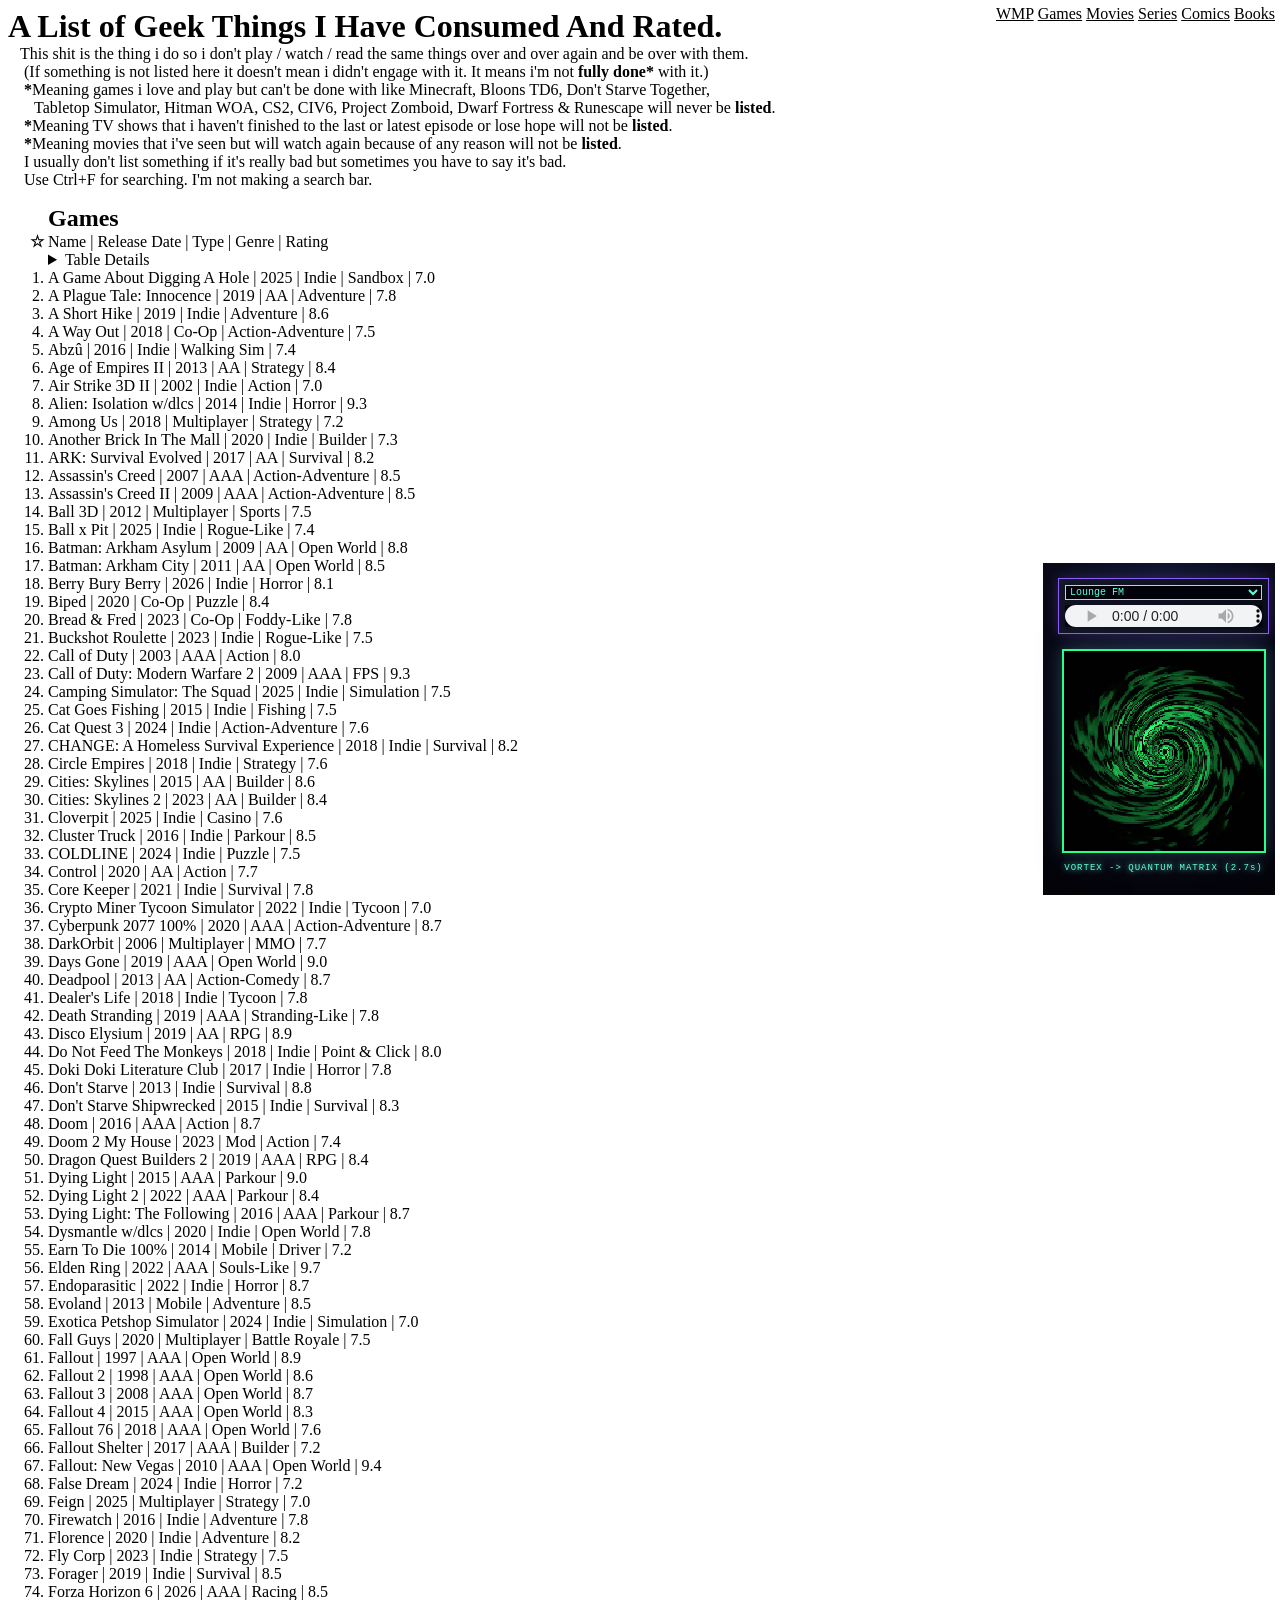
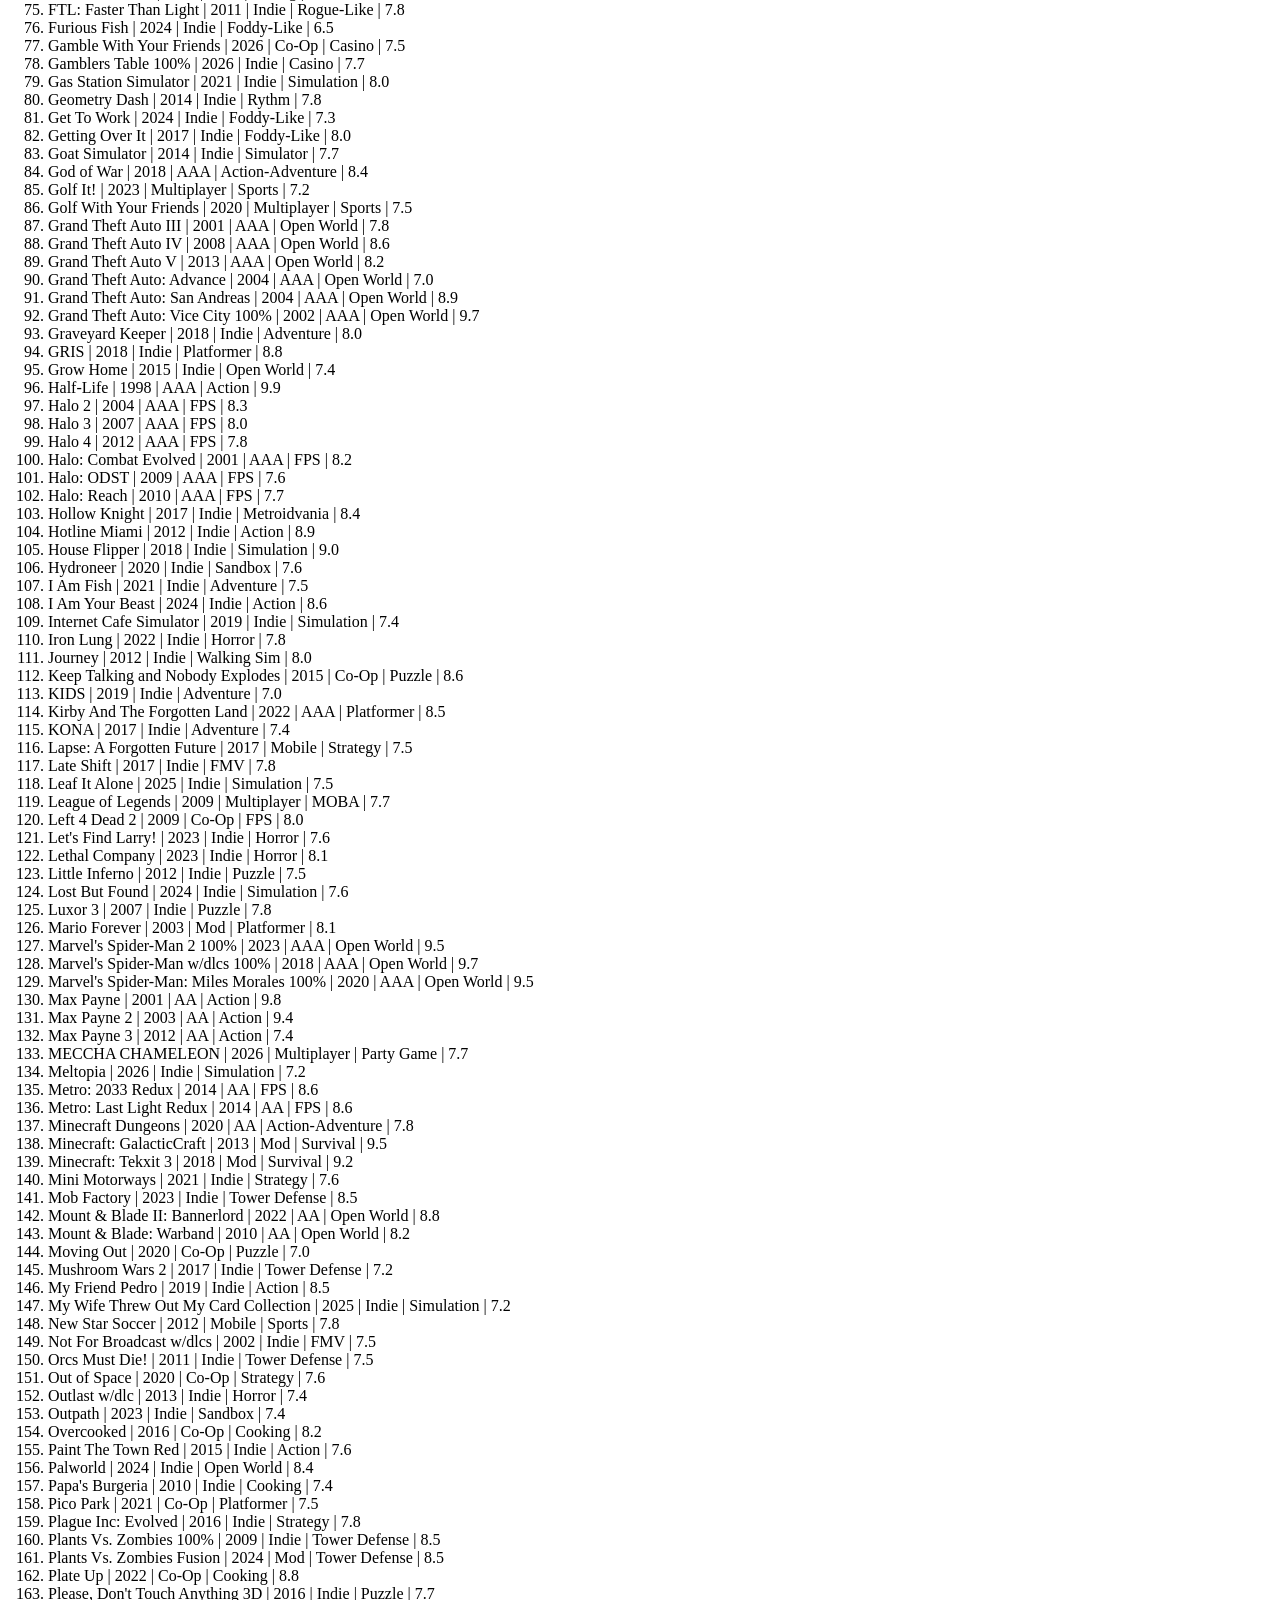
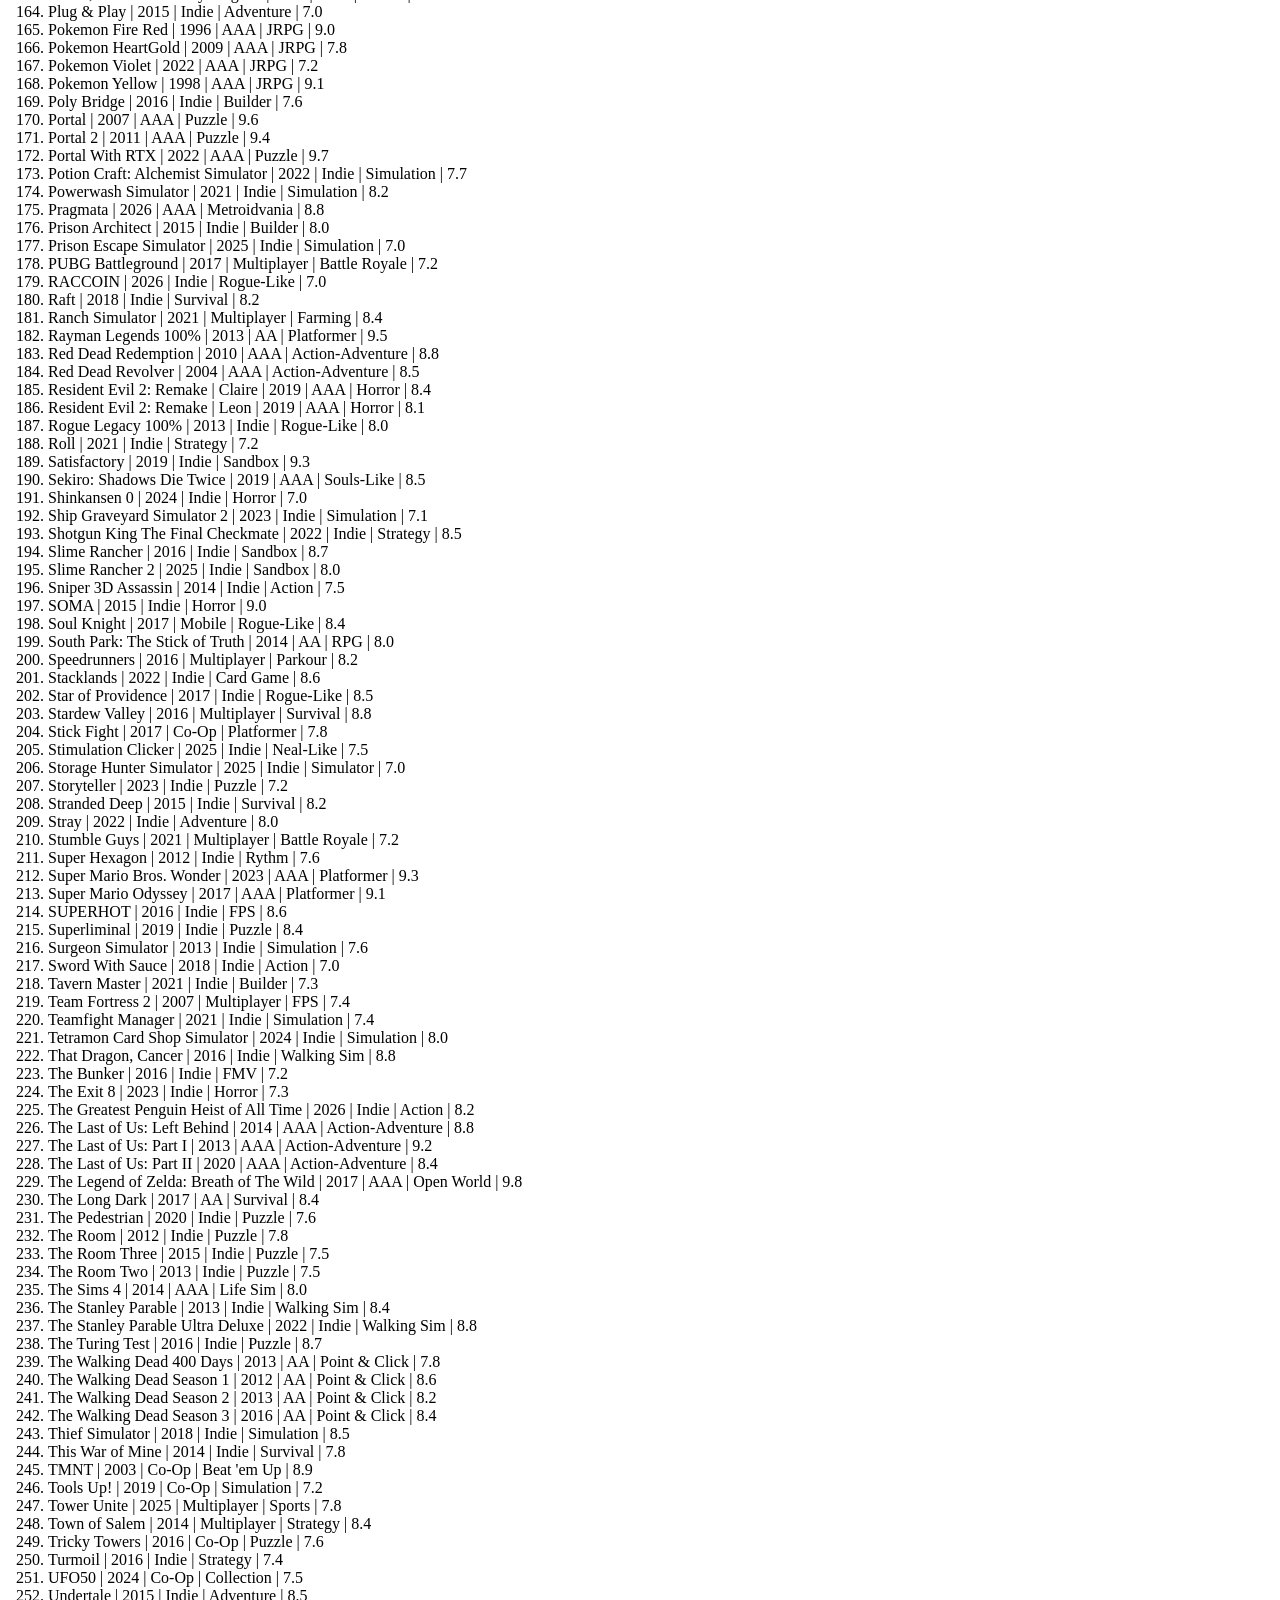
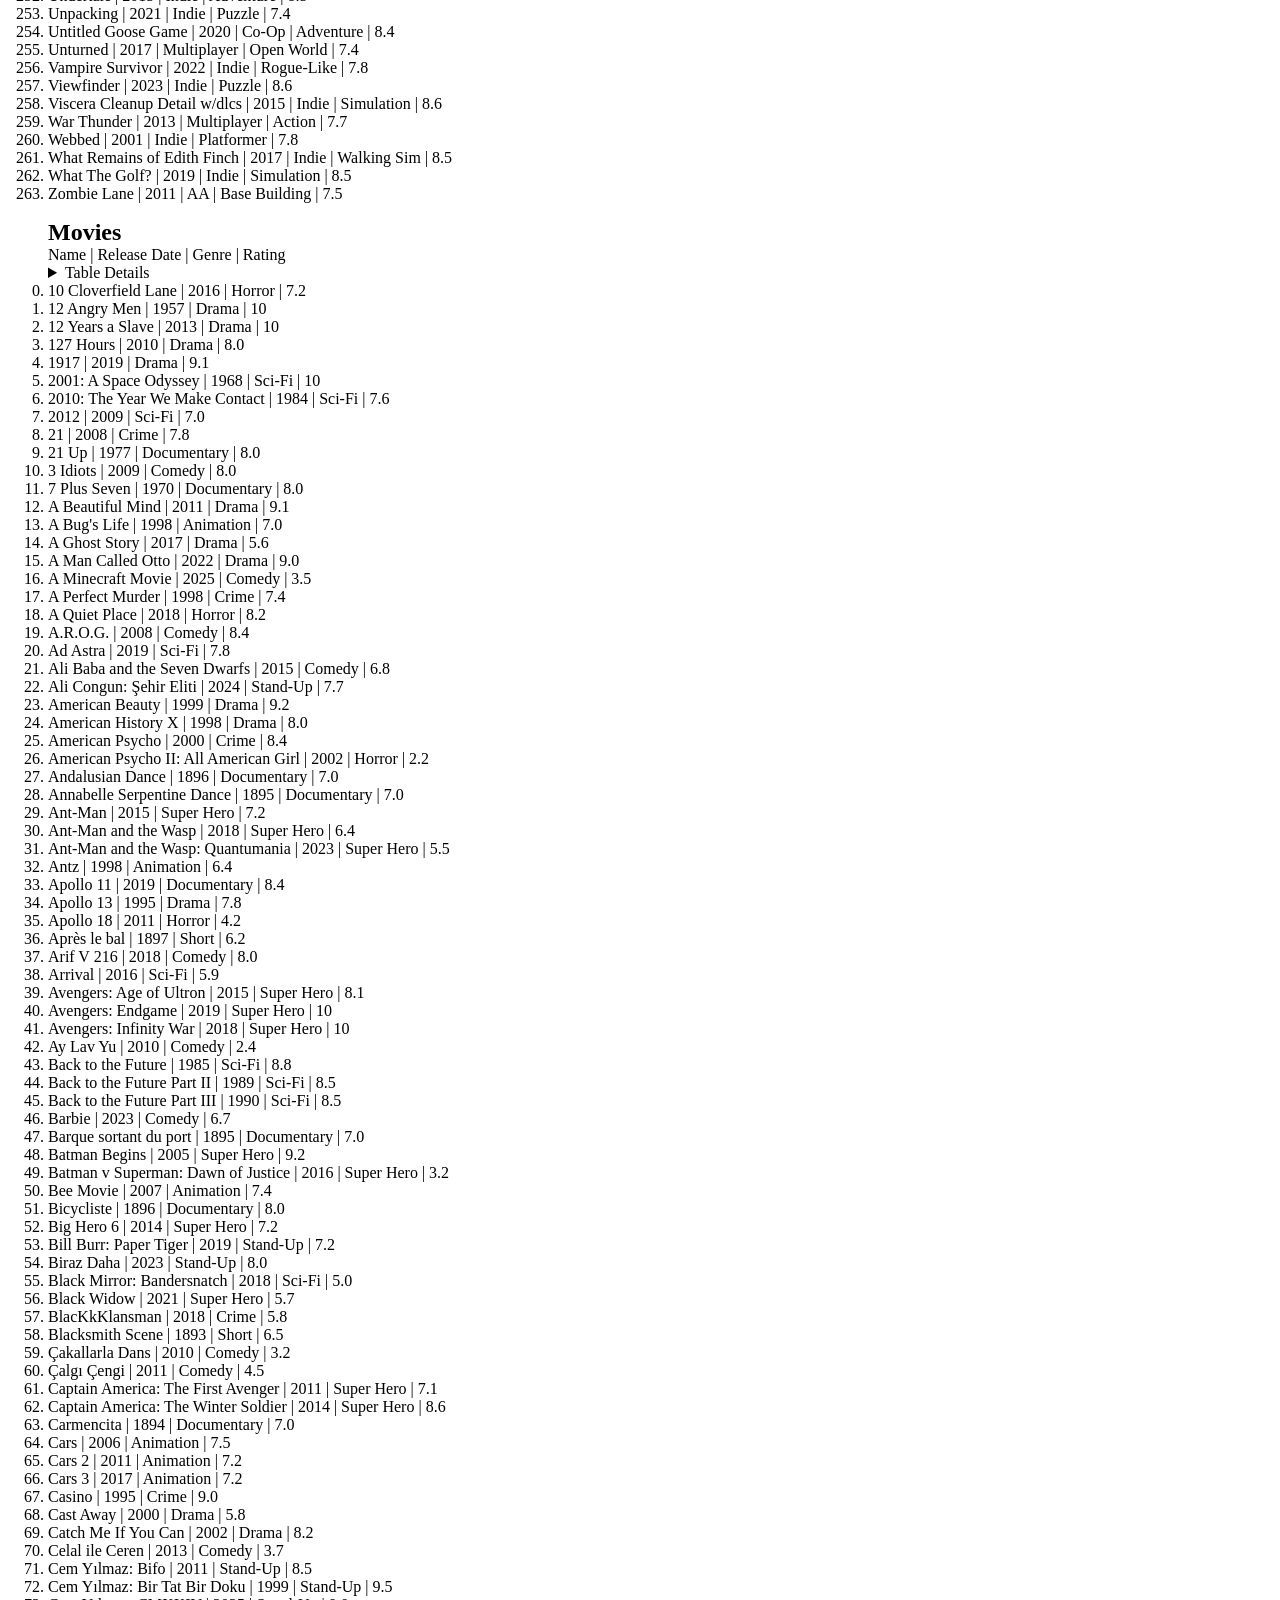
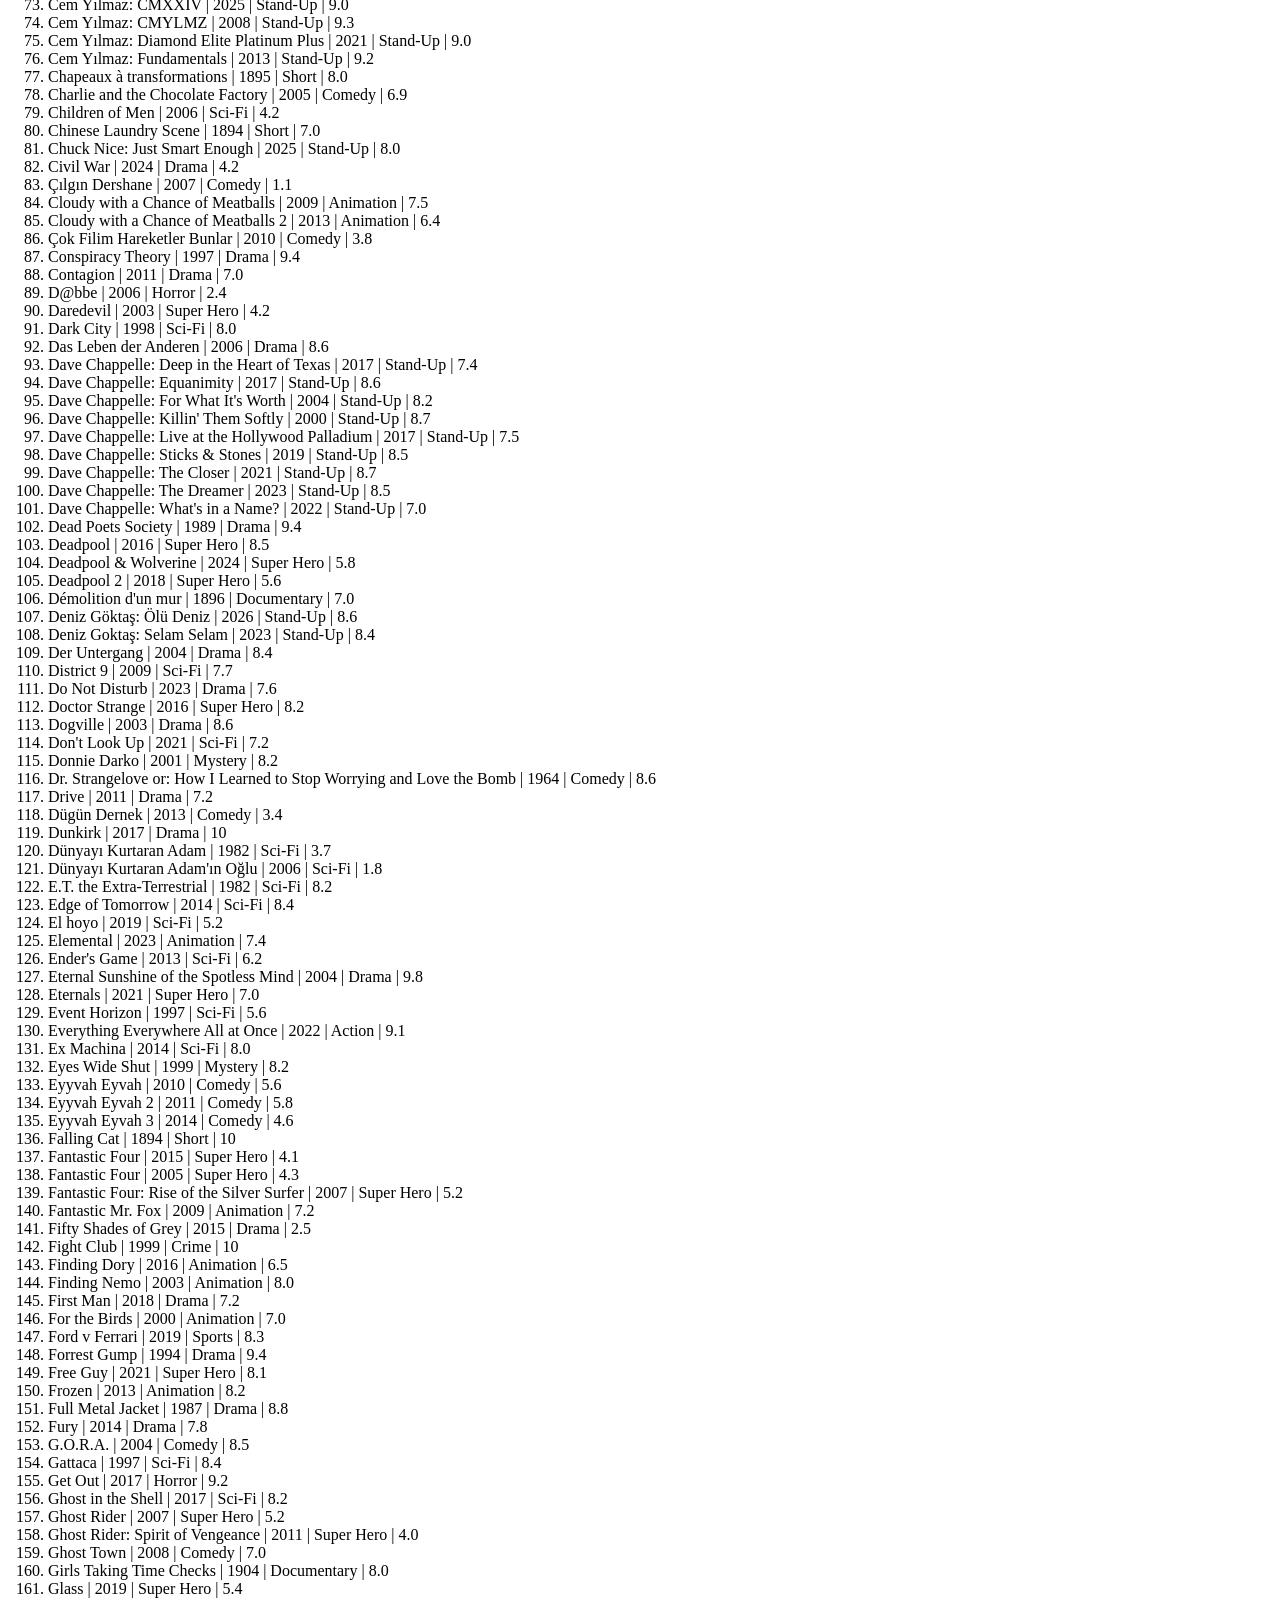
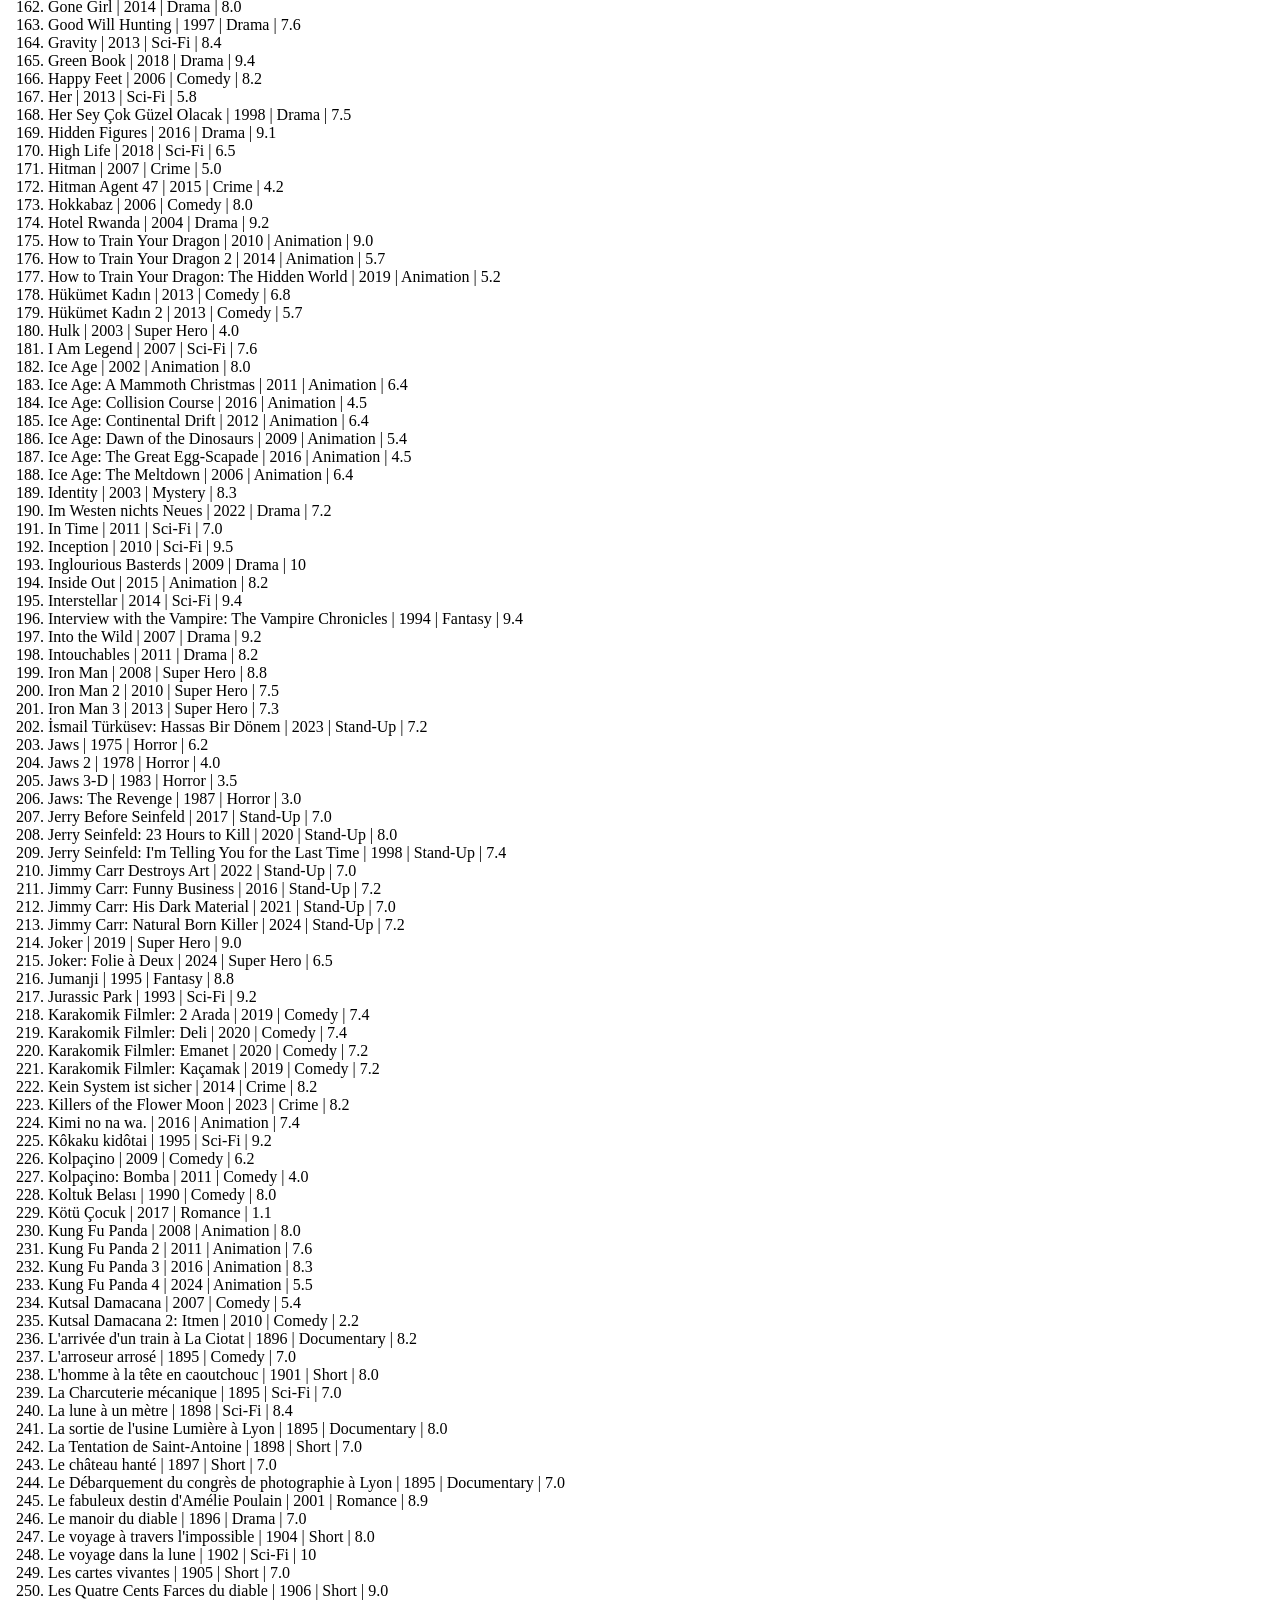
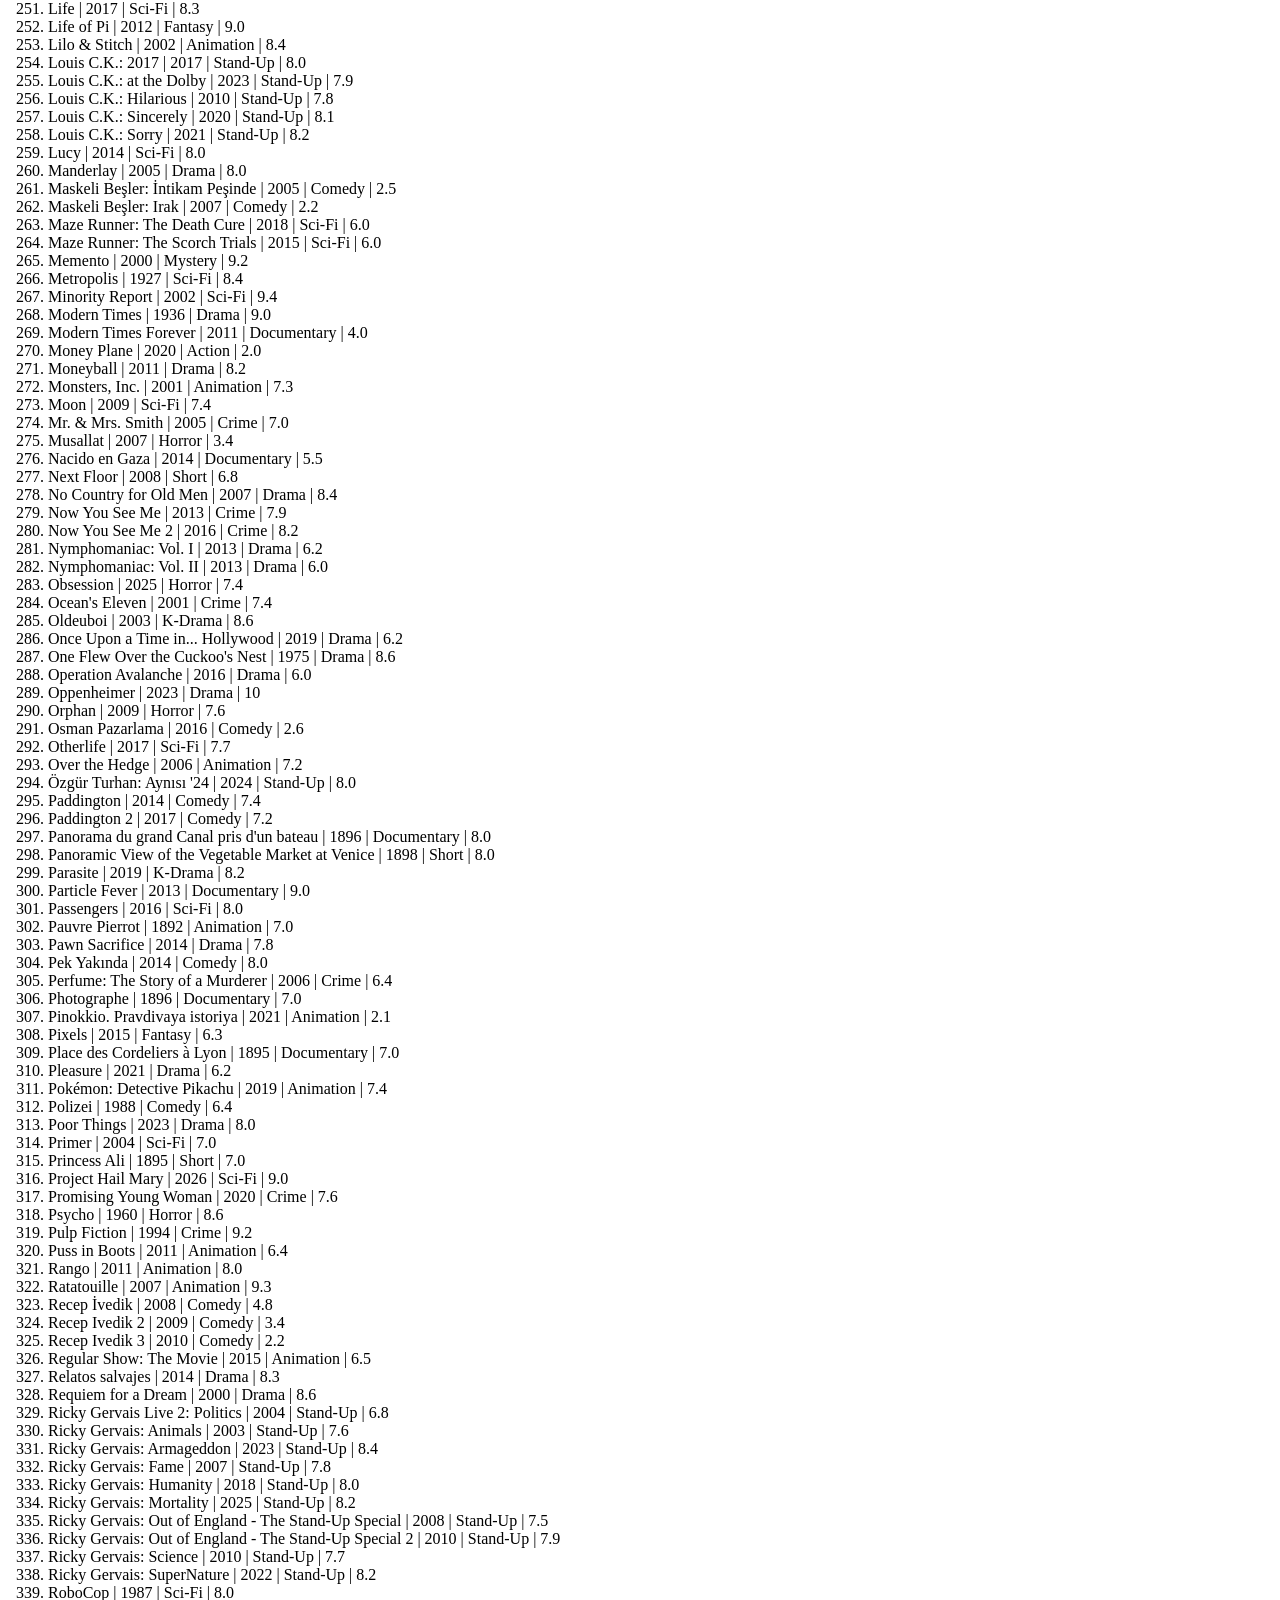
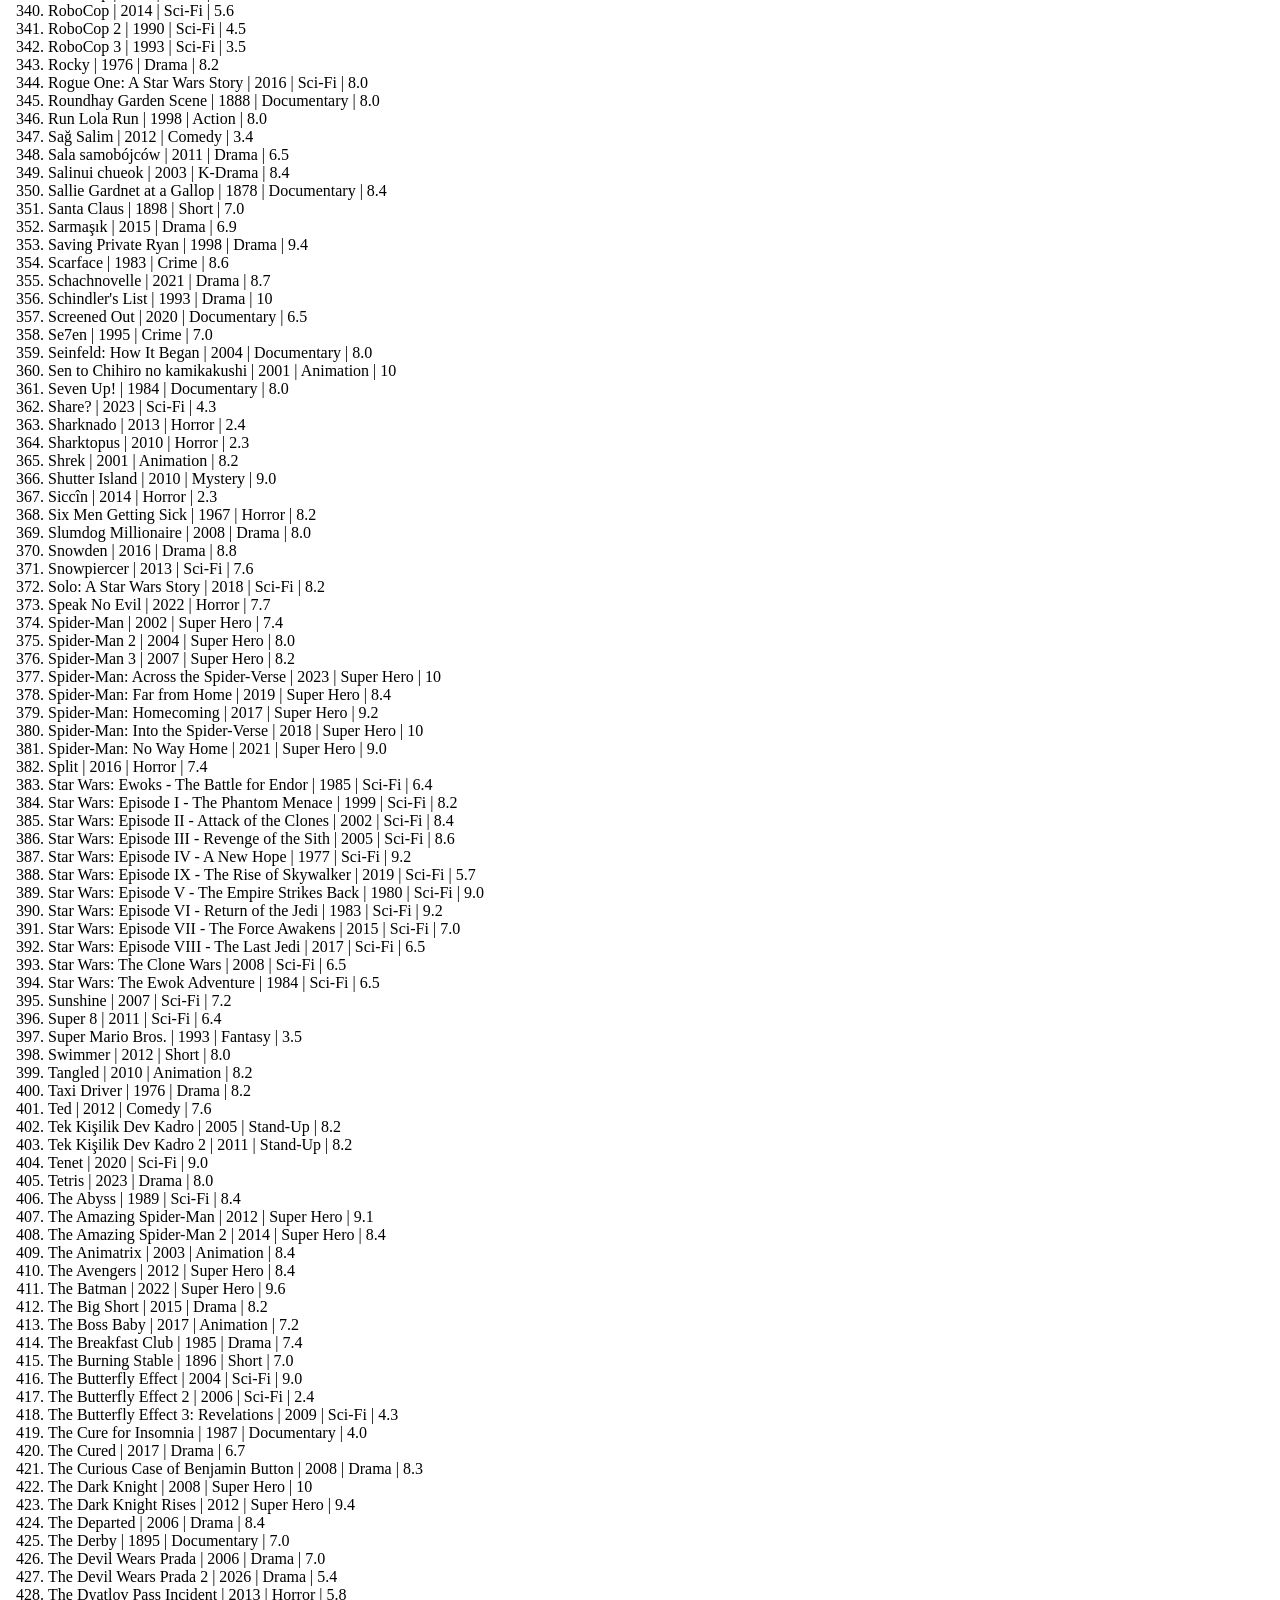
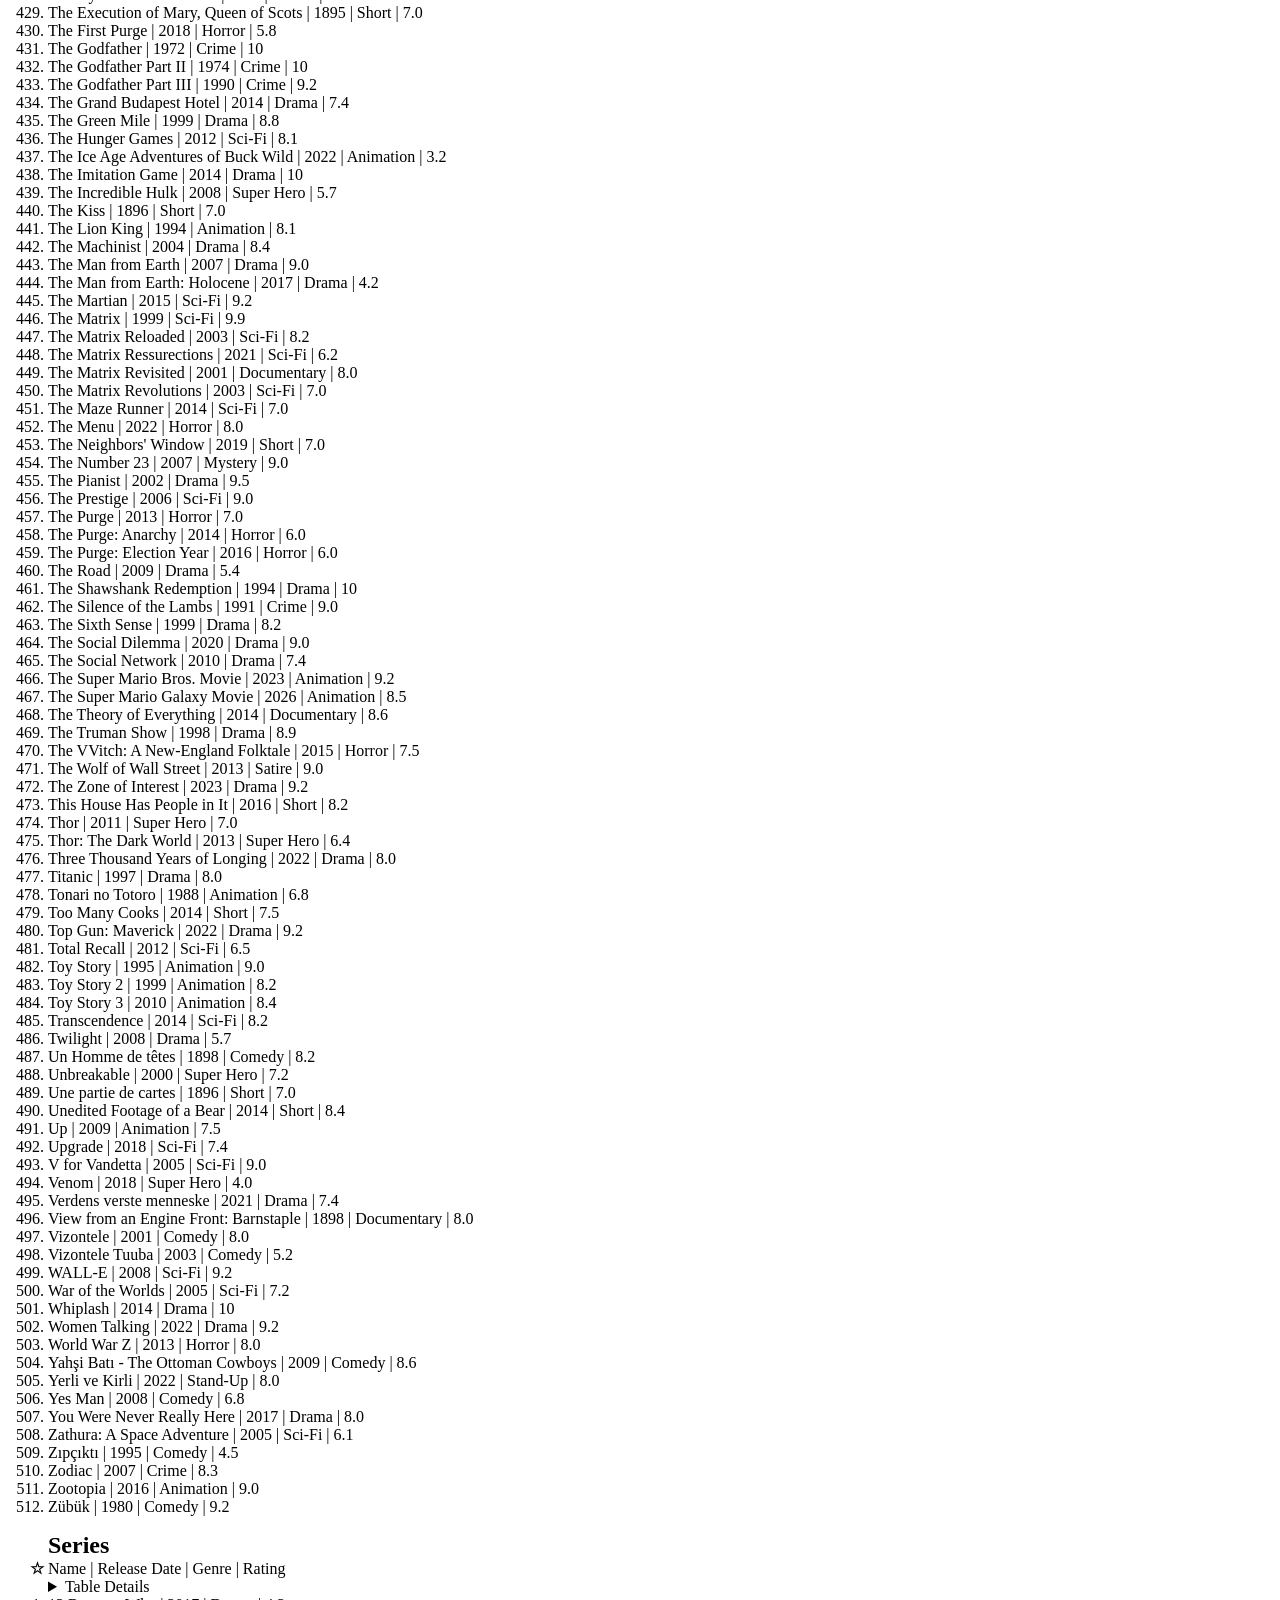
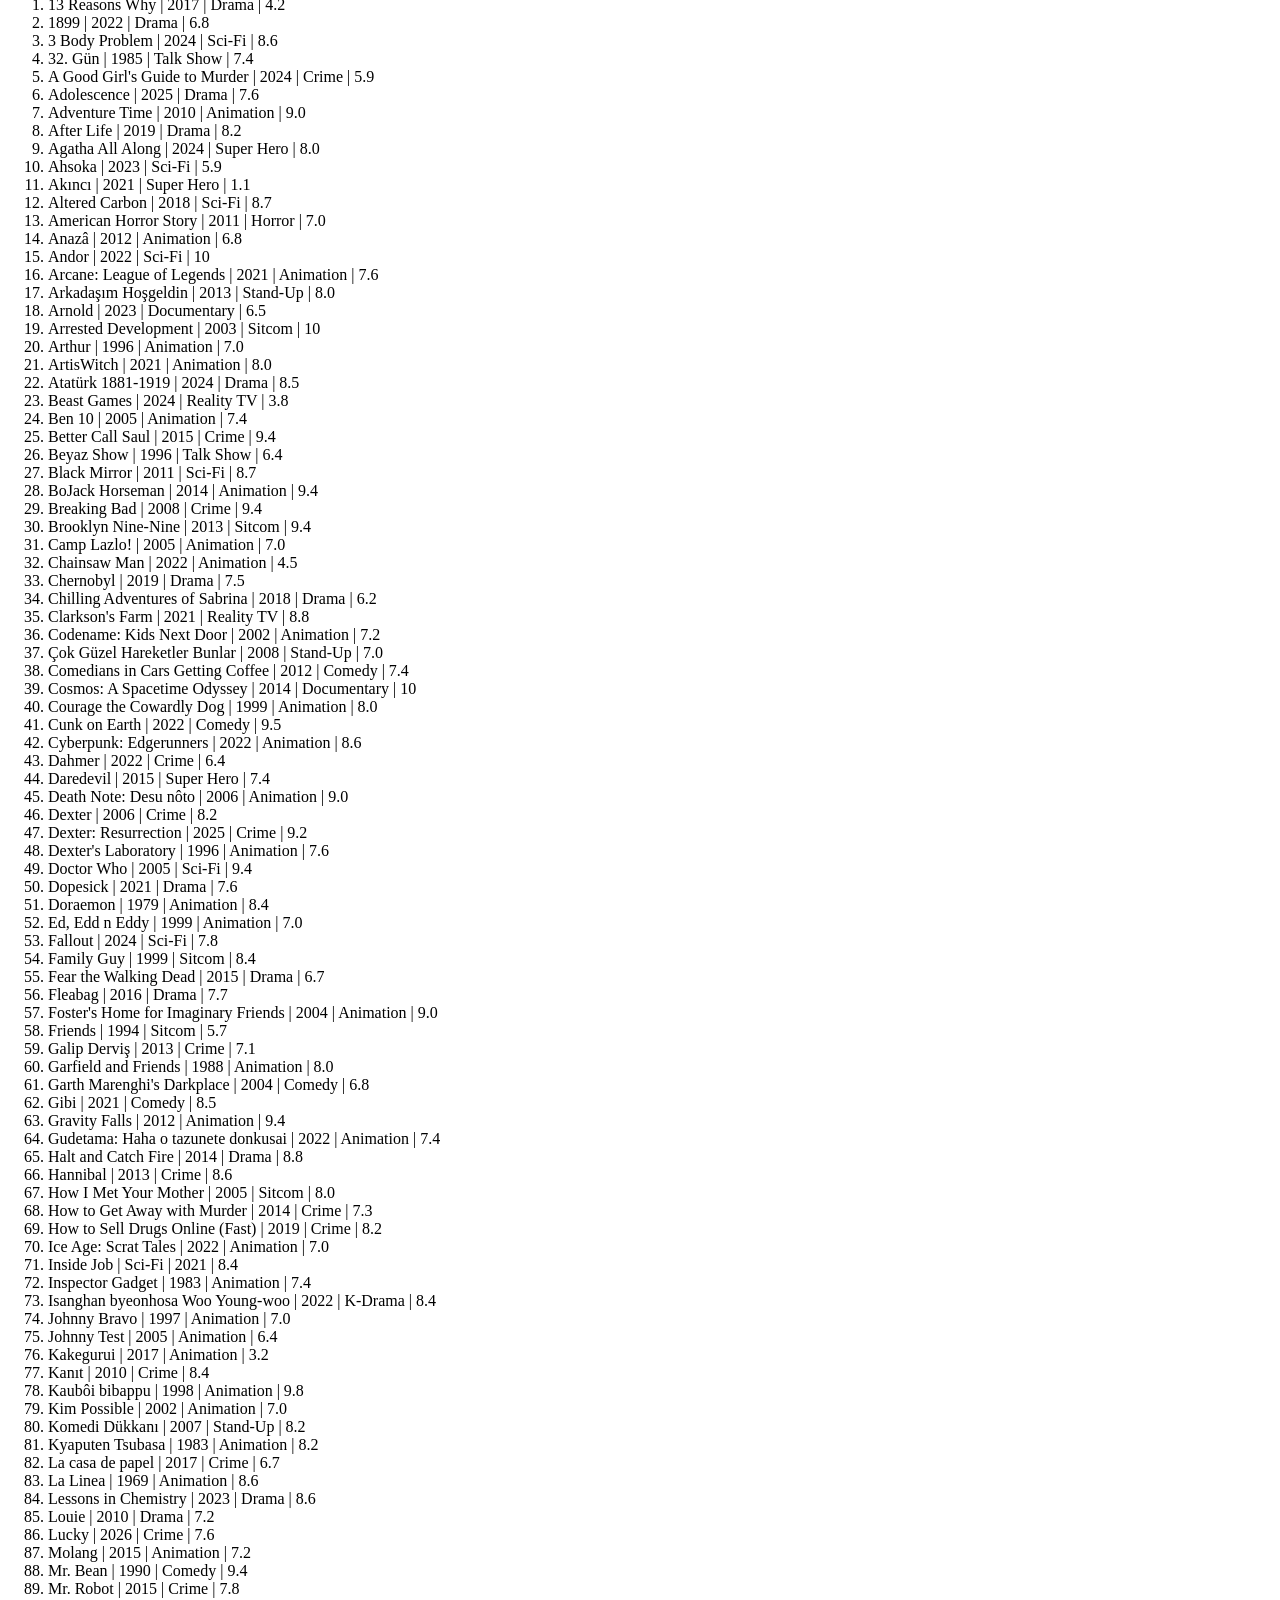
<file: index.html>
<html>
    <head>
        <!-- Meta Tags -->
        <meta charset="utf-8">
        <meta name="viewport" content="width=device-width,initial-scale=1">
        <!-- <meta http-equiv="refresh" content="23"> -->
        <!-- Title -->
        <title>F's List</title>
        <!-- Favicon -->
        <link rel="icon" href="favicon.ico">
        <!-- Load CSS Files -->
        <link rel="stylesheet" type="text/css" href="app.css">
    </head>
    <body>
        <div class="page">
            <!-- Title -->
            <h1 style="margin-bottom: 0px;">A List of Geek Things I Have Consumed And Rated.</h1>
            <p style="margin-top: 0px; margin-bottom: 0px; margin-left: 12px;">This shit is the thing i do so i don't play / watch / read the same things over and over again and be over with them.</p>
            <p style="margin-top: 0px; margin-left: 16px; margin-bottom: 0px;">(If something is not listed here it doesn't mean i didn't engage with it. It means i'm not <b>fully done*</b> with it.)</p>
            <p style="margin-top: 0px; margin-left: 16px; margin-bottom: 0px;"><b>*</b>Meaning games i love and play but can't be done with like Minecraft, Bloons TD6, Don't Starve Together,</p>
            <p style="margin-top: 0px; margin-left: 26px; margin-bottom: 0px;">Tabletop Simulator, Hitman WOA, CS2, CIV6, Project Zomboid, Dwarf Fortress & Runescape will never be <b>listed</b>.</p>
            <p style="margin-top: 0px; margin-left: 16px; margin-bottom: 0px;"><b>*</b>Meaning TV shows that i haven't finished to the last or latest episode or lose hope will not be <b>listed</b>.</p>
            <p style="margin-top: 0px; margin-left: 16px; margin-bottom: 0px;"><b>*</b>Meaning movies that i've seen but will watch again because of any reason will not be <b>listed</b>.</p>
            <p style="margin-top: 0px; margin-left: 16px; margin-bottom: 0px;">I usually don't list something if it's really bad but sometimes you have to say it's bad.</p>
            <p style="margin-top: 0px; margin-left: 16px;">Use Ctrl+F for searching. I'm not making a search bar.</p>
            <!-- Navbar Stuck -->
            <nav style="position: fixed; bottom: 0; right: 0; padding: 5px;">
                <iframe
                    src="wmp-radio/radio.html"
                    width="240"
                    height="340"
                    style="border:0;"
                    scrolling="no">
                </iframe>
            </nav>
            <nav style="position: fixed; top: 0; right: 0; padding: 5px;">
                <a class="menu" href="wmp-radio/index.html">WMP</a>
                <a class="menu" href="#games">Games</a>
                <a class="menu" href="#movies">Movies</a>
                <a class="menu" href="#series">Series</a>
                <a class="menu" href="#comics">Comics</a>
                <a class="menu" href="#books">Books</a>
            </nav>
            <!-- Games List -->
            <ol id="gamelist" start="0">
                <section id="games"></section>
                <h2 class="title">Games</h2>
                <li class="marker">
                    <span>Name |</span>
                    <span>Release Date |</span>
                    <span>Type |</span>
                    <span>Genre |</span>
                    <span>Rating</span>
                </li>
                <details>
                    <summary>Table Details</summary>
                        <table>
                            <tbody>
                                <tr>
                                    <td>Name</td>
                                    <td>The Name Including Remake / Remaster / 100% Etc.</td>
                                </tr>
                                <tr>
                                    <td>Release Date</td>
                                    <td>Release Date Or Early Access Date</td>
                                </tr>
                                <tr>
                                    <td>Type</td>
                                    <td>Indie, AA, AAA, Multiplayer, Co-Op Etc.</td>
                                </tr>
                                <tr>
                                    <td>Genre</td>
                                    <td>Defining Main Features Of The Game</td>
                                </tr>
                                <tr>
                                    <td>Rating</td>
                                    <td>My Rating Based On Rocket Science</td>
                                </tr>
                            </tbody>
                        </table> 
                </details>
            </ol>
            <!-- Movies List -->
            <ol id="movielist" start="0">
                <section id="movies"></section>
                <h2 class="title">Movies</h2>
                <div class="marker">
                    <span>Name |</span>
                    <span>Release Date |</span>
                    <span>Genre |</span>
                    <span>Rating</span>
                </li>
                <details>
                    <summary>Table Details</summary>
                        <table>
                            <tbody>
                                <tr>
                                    <td>Name</td>
                                    <td>The Name Of The Movie</td>
                                </tr>
                                <tr>
                                    <td>Release Date</td>
                                    <td>Release Date Of The Movie</td>
                                </tr>
                                <tr>
                                    <td>Genre</td>
                                    <td>The Intended Genre They Put On Their IMDB Page</td>
                                </tr>
                                <tr>
                                    <td>Rating</td>
                                    <td>My Rating Based On Rocket Science</td>
                                </tr>
                            </tbody>
                        </table> 
                </details>
            </ol>
            <!-- Series List -->
            <ol id="serielist" start="0">
                <section id="series"></section>
                <h2 class="title">Series</h2>
                <li class="marker">
                    <span>Name |</span>
                    <span>Release Date |</span>
                    <span>Genre |</span>
                    <span>Rating</span>
                </li>
                <details>
                    <summary>Table Details</summary>
                        <table>
                            <tbody>
                                <tr>
                                    <td>Name</td>
                                    <td>The Name Of The TV / Internet Series</td>
                                </tr>
                                <tr>
                                    <td>Release Date</td>
                                    <td>Release Date Of The Series</td>
                                </tr>
                                <tr>
                                    <td>Genre</td>
                                    <td>The Intended Genre They Put On Their IMDB Page</td>
                                </tr>
                                <tr>
                                    <td>Rating</td>
                                    <td>My Rating Based On Rocket Science</td>
                                </tr>
                            </tbody>
                        </table> 
                </details>
            </ol>
            <!-- Comics List -->
            <ol id="comiclist" start="0">
                <section id="comics"></section>
                <h2 class="title">Comics</h2>
                <li class="marker">
                    <span>Name |</span>
                    <span>Release Date |</span>
                    <span class="issues">Issues |</span>
                    <span>Type |</span>
                    <span>Genre |</span>
                    <span>Rating</span>
                </li>
                <details>
                    <summary>Table Details</summary>
                        <table>
                            <tbody>
                                <tr>
                                    <td>Name</td>
                                    <td>The Full Name Of The Comic</td>
                                </tr>
                                <tr>
                                    <td>Release Date</td>
                                    <td>Release Date Of The Comic</td>
                                </tr>
                                <tr>
                                    <td>Issues</td>
                                    <td>Issue Number Or TPB Mark</td>
                                </tr>
                                <tr>
                                    <td>Type</td>
                                    <td>Oneshot, Serial, Event Etc.</td>
                                </tr>
                                <tr>
                                    <td>Genre</td>
                                    <td>The Theme Of The Comic</td>
                                </tr>
                                <tr>
                                    <td>Rating</td>
                                    <td>My Rating Based On Rocket Science</td>
                                </tr>
                                <tr>
                                    <td colspan="2"><hr></td>
                                </tr>
                                <tr>
                                    <td><b>Notes</b></td>
                                    <td>1. Comic Also Means Manga</td>
                                </tr>
                                <tr>
                                    <td></td>
                                    <td>2. Naming Convention:</td>
                                </tr>
                                <tr>
                                    <td></td>
                                    <td>{Title Name} / {Series Name} - {Episode Name}</td>
                                </tr>
                            </tbody>
                        </table> 
                </details>
            </ol>
            <!-- Books List -->
            <ol id="booklist" start="0">
                <section id="books"></section>
                <h2 class="title">Books</h2>
                <li class="marker">
                    <span>Name |</span>
                    <span>Release Date |</span>
                    <span>Type |</span>
                    <span>Genre |</span>
                    <span>Rating</span>
                </li>
                <details>
                    <summary>Table Details</summary>
                        <table>
                            <tbody>
                                <tr>
                                    <td>Name</td>
                                    <td>The Full Name Of The Book</td>
                                </tr>
                                <tr>
                                    <td>Release Date</td>
                                    <td>Release Date Of The Book</td>
                                </tr>
                                <tr>
                                    <td>Type</td>
                                    <td>Oneshot, Serial, Short Etc.</td>
                                </tr>
                                <tr>
                                    <td>Genre</td>
                                    <td>The Theme Of The Book</td>
                                </tr>
                                <tr>
                                    <td>Rating</td>
                                    <td>My Rating Based On Rocket Science</td>
                                </tr>
                                <tr>
                                    <td>Note</td>
                                    <td>Only Includes Geek Books (Sci-Fi, Horror, Fantasy Etc.)</td>
                                </tr>
                            </tbody>
                        </table> 
                </details>
            </ol>
            <!-- Footer -->
            <div class="footer">
                <p>&copy; 1983 I Know Things.</p>
            </div>
        </div>
        <!-- Load JS Files -->
        <script src="data/games.js"></script>
        <script src="data/comics.js"></script>
        <script src="data/movies.js"></script>
        <script src="data/series.js"></script>
        <script src="data/books.js"></script>
        <script src="app.js"></script>
    </body>
</html>
<!-- sup -->
</file>
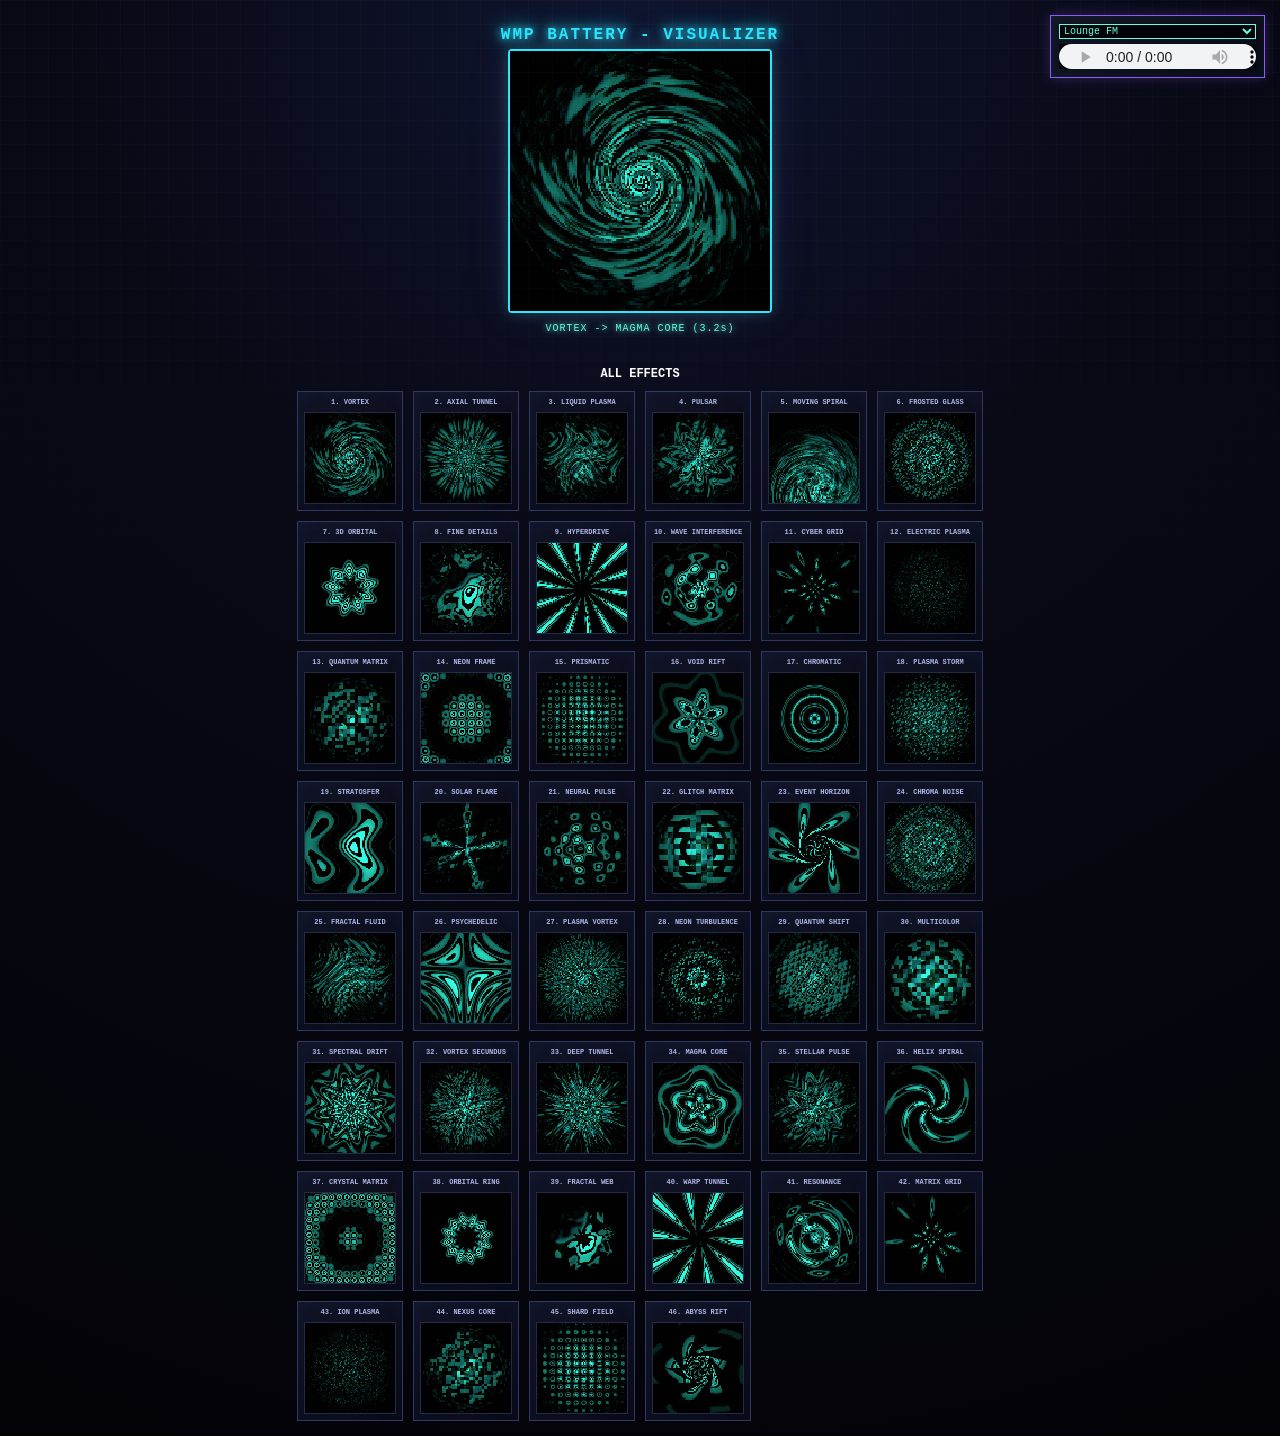
<file: wmp-radio/index.html>
<!DOCTYPE html>
<html lang="en">
    <head>
        <meta charset="UTF-8">
        <meta name="viewport" content="width=device-width, initial-scale=1.0">
        <title>WMP Battery - Visualizer</title>
        <style>
            body {
                background: radial-gradient(circle at 50% 0%, #10152f 0%, #080914 38%, #030308 100%);
                color: #f4f7ff;
                margin: 0;
                padding: 15px;
                display: flex;
                flex-direction: column;
                align-items: center;
                font-family: monospace;
            }
            h1 { 
                margin-bottom: 5px;
                font-size: 16px;
                color: #61ffda;
            }
            .main-container {
                border: 2px solid #61ffda;
                margin-bottom: 25px;
                box-shadow: 0 0 15px rgba(97,255,218,0.25);
            }
            canvas#mainCvs {
                width: 260px;
                height: 260px;
                background: #02030a;
                display: block;
                image-rendering: pixelated;
            }
            .grid-container {
                display: grid;
                grid-template-columns: repeat(6, 1fr);
                gap: 10px;
                max-width: 1200px;
            }
            .card {
                background: linear-gradient(145deg, #111426, #080914);
                border: 1px solid #30385f;
                padding: 6px;
                display: flex;
                flex-direction: column;
                align-items: center;
            }
            .card h2 { 
                font-size: 7px;
                margin: 0 0 6px 0;
                color: #aeb8e8;
                text-align: center;
            }
            .card canvas {
                width: 90px;
                height: 90px;
                background: #02030a;
                border: 1px solid #252a49;
                image-rendering: pixelated;
            }
            .radio-box {
                position: absolute;
                top: 15px;
                right: 15px;
                background: linear-gradient(145deg, #111426, #080914);
                border: 1px solid #61ffda;
                padding: 8px;
                display: flex;
                flex-direction: column;
                gap: 5px;
                box-shadow: 0 0 10px rgba(97,255,218,0.25);
            }
            .radio-box select, .radio-box audio {
                background: #02030a;
                color: #61ffda;
                font-family: monospace;
                font-size: 10px;
                outline: none;
            }
            .radio-box select {
                border: 1px solid #61ffda;
            }
            body::before {
                content: "";
                position: fixed;
                inset: 0;
                pointer-events: none;
                background:
                    linear-gradient(rgba(255,255,255,0.018) 1px, transparent 1px),
                    linear-gradient(90deg, rgba(255,255,255,0.018) 1px, transparent 1px);
                background-size: 24px 24px;
                mask-image: linear-gradient(to bottom, black, transparent 85%);
            }
            h1 {
                text-shadow: 0 0 8px currentColor, 0 0 22px currentColor;
                letter-spacing: 2px;
            }
            .main-container {
                background: linear-gradient(135deg, rgba(97,255,218,.12), rgba(139,92,246,.10), rgba(255,70,180,.08));
                box-shadow: 0 0 15px rgba(97,255,218,.22), 0 0 45px rgba(139,92,246,.10);
                border-radius: 4px;
            }
            .card {
                transition: transform .2s ease, border-color .2s ease, box-shadow .2s ease;
                box-shadow: inset 0 0 18px rgba(80,100,255,.05);
            }
            .card:hover {
                transform: translateY(-2px);
                border-color: #8b5cf6;
                box-shadow: 0 0 14px rgba(139,92,246,.28), inset 0 0 18px rgba(255,70,180,.08);
            }
            .radio-box {
                border-color: #8b5cf6;
                box-shadow: 0 0 12px rgba(139,92,246,.28), inset 0 0 12px rgba(97,255,218,.06);
            }
            .radio-box select:focus,
            .radio-box audio:focus {
                box-shadow: 0 0 8px #61ffda;
            }
            .transition-info {
                margin-top: -15px;
                margin-bottom: 20px;
                min-height: 14px;
                color: #61ffda;
                font-size: 10px;
                letter-spacing: 1px;
                text-align: center;
                text-shadow: 0 0 6px currentColor;
            }
        </style>
    </head>
    <body>
        <div class="radio-box">
            <select id="radioSelect" onchange="changeStation(this)">
                <option value="https://icast.connectmedia.hu/5202/live.mp3">Lounge FM</option>
                <option value="https://stream.radio-calico.com/calico.mp3">Radio Calico</option>
                <option value="https://icecast.radiofrance.fr/fip-midfi.mp3">FIP France</option>
                <option value="https://icecast.radiofrance.fr/fiprock-midfi.mp3">FIP Rock</option>
                <option value="https://icecast.radiofrance.fr/fipjazz-midfi.mp3">FIP Jazz</option>
                <option value="https://icecast.radiofrance.fr/fipworld-midfi.mp3">FIP World</option>
                <option value="https://icecast.radiofrance.fr/fipgroove-midfi.mp3">FIP Groove</option>
                <option value="https://icecast.radiofrance.fr/fipnouveautes-midfi.mp3">FIP Nouveautes</option>
                <option value="https://icecast.radiofrance.fr/francemusique-midfi.mp3">France Musique</option>
                <option value="https://icecast.omroep.nl/radio2-bb-mp3">NPO Radio 2</option>
                <option value="https://icecast.omroep.nl/radio5-bb-mp3">NPO Radio 5</option>
                <option value="https://wdr-wdr4-live.icecast.wdr.de/wdr/wdr4/live/mp3/128/stream.mp3">WDR 4</option>
                <option value="https://media-ice.musicradio.com/ClassicFMMP3">Classic FM UK</option>
                <option value="https://media-ice.musicradio.com/SmoothUKMP3">Smooth Radio UK</option>
                <option value="https://media-ice.musicradio.com/LBCMP3">LBC UK</option>
                <option value="https://stream.srg-ssr.ch/m4a/rsf/def_128.m4a">Option Musique</option>
                <option value="https://icecast.radiofrance.fr/mouv-midfi.mp3">Mouv' France</option>
                <option value="https://stream.nucrooze.com/listen/nucrooze/radio.mp3">NUCROOZE Radio</option>
                <option value="https://streams.fluxfm.de/jazzschwarz/mp3-128/streams.fluxfm.de/">Jazzradio Schwarzenstein</option>
                <option value="https://streams.fluxfm.de/jazzschwarz/mp3-320/streams.fluxfm.de/">Jazzradio Schwarzenstein 320</option>
                <option value="https://jazzradio.ice.infomaniak.ch/frequencejazz-high.mp3">Jazz Radio Nationale</option>
                <option value="https://jazzlounge.ice.infomaniak.ch/jazzlounge-high.mp3">Jazz Radio Lounge</option>
                <option value="https://jazz-wr04.ice.infomaniak.ch/jazz-wr04-128.mp3">Jazz Radio Electro Swing</option>
                <option value="https://jazz-wr08.ice.infomaniak.ch/jazz-wr08-128.mp3">Jazz Radio Groove</option>
                <option value="https://centova5.transmissaodigital.com:20104/live">Bossa Jazz Brasil</option>
                <option value="http://0n-smoothjazz.radionetz.de/0n-smoothjazz.mp3">0N Smooth Jazz</option>
                <option value="https://strm112.1.fm/top40_mobile_mp3">1.FM Absolute Top 40</option>
                <option value="https://strm112.1.fm/90s_mobile_mp3">1.FM Absolute 90s</option>
                <option value="https://strm112.1.fm/hits2000_mobile_mp3">1.FM Top Hits 2000</option>
                <option value="https://strm112.1.fm/allmixedup_mobile_mp3">1.FM All Times Hits</option>
                <option value="https://streams.radiobob.de/bob-alternative/mp3-192/streams.radiobob.de/">Radio BOB Alternative Rock</option>
                <option value="https://streams.radiobob.de/bob-grunge/mp3-192/streams.radiobob.de/">Radio BOB Grunge</option>
                <option value="https://streams.radiobob.de/bob-punk/mp3-192/streams.radiobob.de/">Radio BOB Punk</option>
                <option value="https://streams.radiobob.de/bob-80srock/mp3-192/streams.radiobob.de/">Radio BOB 80s Rock</option>
                <option value="https://streams.radiobob.de/bob-90srock/mp3-192/streams.radiobob.de/">Radio BOB 90s Rock</option>
                <option value="https://stream.liferadio.at/clrock/mp3-192/app/">Life Radio Classic Rock</option>
                <option value="http://51.255.8.139:8738/stream">Metal Live Radio</option>
                <option value="http://strm112.1.fm/club_mobile_mp3">1.FM Club</option>
                <option value="http://strm112.1.fm/trance_mobile_mp3">1.FM Absolute Trance</option>
                <option value="http://strm112.1.fm/deephouse_mobile_mp3">1.FM Deep House</option>
                <option value="http://strm112.1.fm/deeptech_mobile_mp3">1.FM Deep Techno / Deep House</option>
                <option value="http://strm112.1.fm/dance_mobile_mp3">1.FM Dance</option>
                <option value="http://strm112.1.fm/psytrance_mobile_mp3">1.FM PsyTrance</option>
                <option value="http://strm112.1.fm/dubstep_mobile_mp3">1.FM Dubstep</option>
                <option value="http://strm112.1.fm/reggaeton_mobile_mp3">1.FM Reggaeton</option>
                <option value="http://strm112.1.fm/ccountry_mobile_mp3">1.FM Classic Country</option>
                <option value="http://strm112.1.fm/country_mobile_mp3">1.FM Country</option>
                <option value="http://strm112.1.fm/classical_mobile_mp3">1.FM Classical</option>
                <option value="http://stream.klassikradio.de/opera/mp3-192/www.klassikradio.de/">Klassik Radio Opera</option>
                <option value="http://stream.klassikradio.de/piano/mp3-192/www.klassikradio.de/">Klassik Radio Piano</option>
                <option value="http://stream.klassikradio.de/barock/mp3-192/www.klassikradio.de/">Klassik Radio Baroque</option>
                <option value="http://strm112.1.fm/slowjamz_mobile_mp3">1.FM Slow Jamz</option>
                <option value="http://strm112.1.fm/funkyexpress_mobile_mp3">1.FM Funky Express</option>
                <option value="http://strm112.1.fm/oldschool_mobile_mp3">1.FM Adult Urban Hits</option>
                <option value="http://strm112.1.fm/samba_mobile_mp3">1.FM Samba Hits Brazil</option>
                <option value="http://strm112.1.fm/sambarock_mobile_mp3">1.FM Samba Rock</option>
                <option value="http://strm112.1.fm/bossanova_mobile_mp3">1.FM Bossa Nova</option>
                <option value="http://strm112.1.fm/sertanejo_mobile_mp3">1.FM Sertanejo</option>
                <option value="http://strm112.1.fm/80s_90s_mobile_mp3">1.FM 80s & 90s</option>
                <option value="http://strm112.1.fm/magic80_mobile_mp3">1.FM Magic 80s</option>
                <option value="https://stream.liferadio.at/80er/mp3-192/app/">Life Radio 80s</option>
                <option value="http://strm112.1.fm/moviesoundtracks_mobile_mp3">1.FM Movie Soundtracks</option>
                <option value="http://stream.klassikradio.de/movie/mp3-192/www.klassikradio.de/">Klassik Radio Movie</option>
                <option value="https://stream.liferadio.at/chillout/mp3-192/app/">Life Radio Chillout</option>
                <option value="http://strm112.1.fm/costadelmarchillout_mobile_mp3">1.FM Costa Del Mar Chillout</option>
                <option value="http://strm112.1.fm/ibizachill_mobile_mp3">1.FM Ibiza Chill</option>
                <option value="https://streams.radiobob.de/bob-blues/mp3-192/streams.radiobob.de/">Radio BOB Blues</option>
                <option value="http://jazzblues.ice.infomaniak.ch/jazzblues-high.mp3">Jazz Radio Blues</option>
                <option value="http://strm112.1.fm/gospel_mobile_mp3">1.FM Urban Gospel</option>
                <option value="http://strm112.1.fm/x_mobile_mp3">1.FM Alternative Rock</option>
                <option value="http://stream.fr.morow.com:8080/morow_hi.aacp">Morow Progressive Rock</option>
            </select>
            <audio id="radioPlayer" controls crossorigin="anonymous" src="https://icast.connectmedia.hu/5202/live.mp3" style="width: 100%; height: 25px;"></audio>
        </div>
        <h1 id="mainTitle">WMP BATTERY - VISUALIZER</h1>
        <div class="main-container">
            <canvas id="mainCvs" width="160" height="160"></canvas>
        </div>
        <div class="transition-info" id="transitionInfo"></div>
        <h2 style="color: #FFF; font-size: 12px; margin-bottom: 10px;">ALL EFFECTS</h2>
        <div class="grid-container" id="gridBox"></div>
        <script>
            let audioCtx, analyser, audioDataArray;
            let audioInitialized = false;
            function initAudio() {
                if (audioInitialized) return;
                try {
                    const AudioContext = window.AudioContext || window.webkitAudioContext;
                    audioCtx = new AudioContext();
                    analyser = audioCtx.createAnalyser();
                    analyser.fftSize = 256;
                    const player = document.getElementById('radioPlayer');
                    const source = audioCtx.createMediaElementSource(player);
                    source.connect(analyser);
                    analyser.connect(audioCtx.destination);
                    audioDataArray = new Uint8Array(analyser.frequencyBinCount);
                    audioInitialized = true;
                } catch (e) {
                    console.log("Web Audio API CORS:", e);
                }
            }
            document.getElementById('radioPlayer').addEventListener('play', () => {
                if (!audioInitialized) {
                    initAudio();
                } else if (audioCtx && audioCtx.state === 'suspended') {
                    audioCtx.resume();
                }
            });
            function changeStation(select) {
                const player = document.getElementById('radioPlayer');
                player.src = select.value;
                player.play().catch(e => console.log("Player Error:", e));
            }
            const SimplexNoise = function() {
                var F3 = 1.0/3.0, G3 = 1.0/6.0;
                var p = new Uint8Array(256);
                for (var i=0; i<256; i++) p[i] = Math.floor(Math.random()*256);
                var perm = new Uint8Array(512);
                for (var i=0; i<512; i++) perm[i] = p[i & 255];
                function noise(xin, yin, zin) {
                    var s = (xin+yin+zin)*F3;
                    var i = Math.floor(xin+s), j = Math.floor(yin+s), k = Math.floor(zin+s);
                    var t = (i+j+k)*G3;
                    var x0 = xin-(i-t), y0 = yin-(j-t), z0 = zin-(k-t);
                    var i1=0, j1=0, k1=0, i2=0, j2=0, k2=0;
                    if(x0>=y0) {
                        if(y0>=z0) { i1=1; i2=1; j2=1; }
                        else if(x0>=z0) { i1=1; i2=1; k2=1; }
                        else { k1=1; i2=1; k2=1; }
                    } else {
                        if(y0<z0) { k1=1; j2=1; k2=1; }
                        else if(x0<z0) { j1=1; j2=1; k2=1; }
                        else { j1=1; i2=1; j2=1; }
                    }
                    var x1 = x0 - i1 + G3, y1 = y0 - j1 + G3, z1 = z0 - k1 + G3;
                    var x2 = x0 - i2 + 2*G3, y2 = y0 - j2 + 2*G3, z2 = z0 - k2 + 2*G3;
                    var x3 = x0 - 1 + 3*G3, y3 = y0 - 1 + 3*G3, z3 = z0 - 1 + 3*G3;
                    var t0 = 0.6 - x0*x0 - y0*y0 - z0*z0, n0 = t0<0 ? 0 : Math.pow(t0, 4)*(x0+y0+z0);
                    var t1 = 0.6 - x1*x1 - y1*y1 - z1*z1, n1 = t1<0 ? 0 : Math.pow(t1, 4)*(x1+y1+z1);
                    var t2 = 0.6 - x2*x2 - y2*y2 - z2*z2, n2 = t2<0 ? 0 : Math.pow(t2, 4)*(x2+y2+z2);
                    var t3 = 0.6 - x3*x3 - y3*y3 - z3*z3, n3 = t3<0 ? 0 : Math.pow(t3, 4)*(x3+y3+z3);
                    return 32.0*(n0 + n1 + n2 + n3);
                }
                return {
                    fbm: function(x, y, z, octaves = 3) {
                        let value = 0.0, amplitude = 0.5;
                        for (let i = 0; i < octaves; i++) {
                            value += amplitude * noise(x, y, z);
                            x *= 2.0; y *= 2.0; z *= 2.0;
                            amplitude *= 0.5;
                        }
                        return value;
                    }
                };
            };
            const simplex = SimplexNoise();
            const mainCanvas = document.getElementById('mainCvs');
            const mainCtx = mainCanvas.getContext('2d');
            const gridBox = document.getElementById('gridBox');
            const modeNames = [
                "1. VORTEX", "2. AXIAL TUNNEL", "3. LIQUID PLASMA", "4. PULSAR", 
                "5. MOVING SPIRAL", "6. FROSTED GLASS", "7. 3D ORBITAL", "8. FINE DETAILS", 
                "9. HYPERDRIVE", "10. WAVE INTERFERENCE", "11. CYBER GRID", "12. ELECTRIC PLASMA", 
                "13. QUANTUM MATRIX", "14. NEON FRAME", "15. PRISMATIC", "16. VOID RIFT", 
                "17. CHROMATIC", "18. PLASMA STORM", "19. STRATOSFER", "20. SOLAR FLARE", 
                "21. NEURAL PULSE", "22. GLITCH MATRIX", "23. EVENT HORIZON", "24. CHROMA NOISE", 
                "25. FRACTAL FLUID", "26. PSYCHEDELIC", "27. PLASMA VORTEX", "28. NEON TURBULENCE", 
                "29. QUANTUM SHIFT", "30. MULTICOLOR", "31. SPECTRAL DRIFT", "32. VORTEX SECUNDUS", 
                "33. DEEP TUNNEL", "34. MAGMA CORE", "35. STELLAR PULSE", "36. HELIX SPIRAL", 
                "37. CRYSTAL MATRIX", "38. ORBITAL RING", "39. FRACTAL WEB", "40. WARP TUNNEL", 
                "41. RESONANCE", "42. MATRIX GRID", "43. ION PLASMA", "44. NEXUS CORE", 
                "45. SHARD FIELD", "46. ABYSS RIFT"
            ];
            const TOTAL_MODES = modeNames.length;
            const mainImgData = mainCtx.createImageData(160, 160);
            const mainBuffer = new Float32Array(160 * 160 * 3);
            const testCtxs = [];
            const testImgDatas = [];
            const testBuffers = [];
            modeNames.forEach((name, idx) => {
                const card = document.createElement('div');
                card.className = 'card';
                card.innerHTML = `<h2>${name}</h2><canvas id="cvsTest_${idx}" width="80" height="80"></canvas>`;
                gridBox.appendChild(card);
                const ctx = document.getElementById(`cvsTest_${idx}`).getContext('2d');
                testCtxs.push(ctx);
                testImgDatas.push(ctx.createImageData(80, 80));
                testBuffers.push(new Float32Array(80 * 80 * 3));
            });
            let globalTime = 0;
            let rotationAngle = 0;
            let currentBass = 0;
            let currentMainMode = 0;
            let nextMainMode = Math.floor(Math.random() * TOTAL_MODES);
            let transitionProgress = 1.0;
            let transitionDuration = 1.0;
            let transitionScheduledAt = performance.now();
            let transitionDelay = 14;
            function getEffectName(index) {
                return modeNames[index].replace(/^\d+\.\s*/, "");
            }
            function updateTransitionInfo(currentTime) {
                const fromName = getEffectName(currentMainMode);
                const toName = getEffectName(nextMainMode);
                if (transitionProgress < 1.0) {
                    const elapsed = transitionProgress * transitionDuration;
                    const remaining = Math.max(0, transitionDuration - elapsed);
                    document.getElementById('transitionInfo').textContent =
                        `${fromName} -> ${toName} (${remaining.toFixed(1)}s)`;
                } else {
                    const remaining = Math.max(0, (transitionScheduledAt + transitionDelay * 1000 - currentTime) / 1000);
                    document.getElementById('transitionInfo').textContent =
                        `${fromName} -> ${toName} (${remaining.toFixed(1)}s)`;
                }
            }
            function scheduleNextTransition() {
                let randomSeconds = 7 + Math.random() * 7;
                transitionDelay = randomSeconds;
                transitionScheduledAt = performance.now();
                setTimeout(() => {
                    currentMainMode = nextMainMode;
                    nextMainMode = Math.floor(Math.random() * TOTAL_MODES);
                    transitionProgress = 0.0;
                    transitionDuration = 2.0 + Math.random() * 1.5; 
                    scheduleNextTransition();
                }, randomSeconds * 1000);
            }
            scheduleNextTransition();
            function getMaskValue(mode, dx, dy, dist, angle) {
                if (mode === 6 || mode === 37 || mode === 38) {
                    let torusRad = 0.4 - currentBass * 0.01;
                    let ringDist = Math.abs(dist - torusRad);
                    let wave = Math.sin(angle * 9.0 + globalTime * 2.5) * 0.08;
                    let val = Math.max(0, 1.0 - (ringDist + wave) * 4.0);
                    return val > 0.05 ? 1.0 : val / 0.05;
                }
                if (mode === 22 || mode === 45 || mode === 46) {
                    let eventDist = Math.abs(dist - (0.25 - currentBass * 0.01));
                    let spiralWave = Math.sin(angle * 6.5 + 1.0 / (eventDist + 0.05) - globalTime * 2.0);
                    let val = Math.max(0, spiralWave) * (1.4 - dist);
                    return val > 0.15 ? 1.0 : val / 0.15;
                }
                return 1.0;
            }
            function getDensity(mode, dx, dy, dist, angle) {
                let density = 0;
                let t = globalTime * 1.2;
                let modDist = dist * (1.0 - currentBass * 0.04);
                switch(mode) {
                    case 0: {
                        let u = Math.cos(angle + rotationAngle * 1.5 + 2.0 / (modDist + 0.1)) * modDist;
                        let v = Math.sin(angle + rotationAngle * 1.5 + 2.0 / (modDist + 0.1)) * modDist;
                        density = (simplex.fbm(u * 3.0, v * 3.0, t * 0.4) + 0.5) * (1.2 - modDist + currentBass * 0.2);
                        break;
                    }
                    case 1: {
                        let tunnelDepth = (1.0 / (modDist + 0.05)) + t * 2.0;
                        let u = Math.cos(angle * 4) * 0.5 + tunnelDepth * 0.15;
                        let v = Math.sin(angle * 4) * 0.5 + tunnelDepth * 0.15;
                        density = (simplex.fbm(u * 3.0, v * 3.0, t * 0.4) + 0.5) * (1.2 - modDist + currentBass * 0.2);
                        break;
                    }
                    case 2: {
                        let u = dx + Math.sin(dy * 5.0 + t * 1.5) * (0.4 + currentBass * 0.08);
                        let v = dy + Math.cos(dx * 5.0 + t * 1.5) * (0.4 + currentBass * 0.08);
                        density = (simplex.fbm(u * 3.0, v * 3.0, t * 0.4) + 0.5) * (1.2 - modDist + currentBass * 0.2);
                        break;
                    }
                    case 3: {
                        let pulsarRad = modDist + Math.sin(angle * 7.0 + t * 2.0) * (0.2 + currentBass * 0.05);
                        let u = Math.cos(angle + rotationAngle) * pulsarRad;
                        let v = Math.sin(angle + rotationAngle) * pulsarRad;
                        density = (simplex.fbm(u * 3.0, v * 3.0, t * 0.4) + 0.5) * (1.2 - modDist + currentBass * 0.2);
                        break;
                    }
                    case 4: {
                        let pathX = Math.sin(t * 0.5) * 0.6;
                        let pathY = Math.cos(t * 0.4) * 0.6;
                        let pdx = dx - pathX;
                        let pdy = dy - pathY;
                        let pDist = Math.sqrt(pdx * pdx + pdy * pdy);
                        let pAngle = Math.atan2(pdy, pdx);
                        let u = Math.cos(pAngle + pDist * 3.5 - t * 1.5) * pDist;
                        let v = Math.sin(pAngle + pDist * 3.5 - t * 1.5) * pDist;
                        density = (simplex.fbm(u * 3.2, v * 3.2, t * 0.4) + 0.5) * (1.5 - pDist);
                        break;
                    }
                    case 5: {
                        let refrX = dx + Math.sin(dy * 12.0 + t * 2.0) * 0.05;
                        let refrY = dy + Math.cos(dx * 12.0 + t * 2.0) * 0.05;
                        let n = simplex.fbm(refrX * 4.5, refrY * 4.5, t * 0.4, 3);
                        density = (Math.sin(n * (11.0 + currentBass * 1.5)) * 0.5 + 0.5) * (1.2 - modDist + currentBass * 0.2);
                        break;
                    }
                    case 6: {
                        let torusRad = 0.3 + (Math.sin(globalTime * 1.0) * 0.5 + 0.5) * 0.15 - currentBass * 0.03;
                        let ringDist = Math.abs(modDist - torusRad);
                        let wave = Math.sin(angle * 9.0 + t * 2.5) * 0.08;
                        density = Math.max(0, 1.0 - (ringDist + wave) * 4.0);
                        break;
                    }
                    case 7: {
                        let u = dx, v = dy;
                        for(let i=0; i<2; i++) {
                            let nextU = u*u - v*v + dx * 0.4;
                            let nextV = 2.0*u*v + dy * 0.4;
                            u = nextU; v = nextV;
                        }
                        density = (simplex.fbm(u * 2.0, v * 2.0, t * 0.3, 3) + 0.5) * (1.2 - modDist + currentBass * 0.2);
                        break;
                    }
                    case 8: {
                        let tunnelSpeed = t * 2.5;
                        let z = (1.0 / (modDist + 0.02)) - tunnelSpeed;
                        let ray = Math.sin(angle * 14.0 + z * 0.5);
                        density = Math.max(0, ray) * Math.min(1.0, modDist * 1.5);
                        break;
                    }
                    case 9: {
                        let w1 = Math.sin(modDist * 20.0 - t * 3.0);
                        let w2 = Math.sin((dx * 9.0 + dy * 9.0) + t * 2.5);
                        let w3 = Math.cos(angle * 7.0 - t * 2.0);
                        density = ((w1 + w2 + w3) / 3.0 + 0.5) * (1.2 - modDist + currentBass * 0.2);
                        break;
                    }
                    case 10: {
                        let projY = dy / (modDist + 0.2);
                        let projX = dx / (modDist + 0.2);
                        let grid = Math.sin(projX * 16.0 + t * 2.0) * Math.sin(projY * 16.0 + t * 2.0);
                        density = Math.pow(Math.max(0, grid), 2.0) * (1.3 - modDist + currentBass * 0.2);
                        break;
                    }
                    case 11: {
                        let n1 = simplex.fbm(dx * 5.5, dy * 5.5, t * 1.5, 3);
                        let arc = Math.abs(Math.sin((n1 + angle) * 9.0));
                        density = Math.pow(1.0 - arc, 4.0) * (1.2 - modDist + currentBass * 0.2);
                        break;
                    }
                    case 12: {
                        let qx = Math.floor(dx * 12) / 12;
                        let qy = Math.floor(dy * 12) / 12;
                        density = (simplex.fbm(qx * 3.2, qy * 3.2, t * 0.6) + 0.5) * (1.1 - modDist + currentBass * 0.2);
                        break;
                    }
                    case 13: {
                        let cx = Math.abs(dx * 5) % 1.0 - 0.5;
                        let cy = Math.abs(dy * 5) % 1.0 - 0.5;
                        density = (1.0 - Math.sqrt(cx*cx + cy*cy)) * (Math.sin(t * 1.2 + modDist * 5.5) * 0.5 + 0.5);
                        break;
                    }
                    case 14: {
                        let shard = Math.sin(dx * 20.0 + t * 1.5) * Math.cos(dy * 20.0 - t * 1.5);
                        density = Math.abs(shard) * (1.3 - modDist + currentBass * 0.2);
                        break;
                    }
                    case 15: {
                        let animRadius = 0.2 + (Math.sin(globalTime * 1.2) * 0.5 + 0.5) * 0.15;
                        let voidDist = Math.abs(modDist - animRadius) + Math.sin(angle * 6 + t * 1.5) * 0.15;
                        density = 1.0 / (voidDist * 12.0 + 0.4);
                        break;
                    }
                    case 16: {
                        let wave = Math.sin(modDist * 30.0 - t * 4.0);
                        density = (wave > 0 ? wave : 0) * (1.2 - modDist + currentBass * 0.2);
                        break;
                    }
                    case 17: {
                        let storm = simplex.fbm(dx * 6.0 + t * 1.0, dy * 6.0 - t * 1.0, t * 0.4, 4);
                        density = Math.abs(storm) * 2.2 * (1.2 - modDist + currentBass * 0.2);
                        break;
                    }
                    case 18: {
                        let strato = Math.sin(dx * 5.5 + Math.cos(dy * 5.5 + t * 1.5)) * 0.5 + 0.5;
                        density = strato * (1.4 - modDist + currentBass * 0.2);
                        break;
                    }
                    case 19: {
                        let flare = Math.pow(Math.max(0, Math.cos(angle * 4.5 + t * 2.0)), 4.0);
                        density = (flare + simplex.fbm(dx * 2.8, dy * 2.8, t * 0.4)) * (1.2 - modDist + currentBass * 0.2);
                        break;
                    }
                    case 20: {
                        let nx = dx * Math.cos(t * 0.3) - dy * Math.sin(t * 0.3);
                        let ny = dx * Math.sin(t * 0.3) + dy * Math.cos(t * 0.3);
                        let nval = Math.sin(nx * 13.5) * Math.cos(ny * 13.5) + Math.sin(modDist * 11.0 - t * 2.5);
                        density = Math.abs(nval) * 0.5 * (1.3 - modDist + currentBass * 0.2);
                        break;
                    }
                    case 21: {
                        let blockX = Math.floor(dx * 8.0 + Math.sin(t * 0.8) * 2.0);
                        let blockY = Math.floor(dy * 8.0 + Math.cos(t * 0.8) * 2.0);
                        let glitchNoise = Math.sin(blockX * 12.3 + blockY * 45.6 + t * 3.0);
                        density = Math.abs(glitchNoise) * (1.2 - modDist + currentBass * 0.2);
                        break;
                    }
                    case 22: {
                        let animRadius = 0.2 + (Math.sin(globalTime * 1.3) * 0.5 + 0.5) * 0.1;
                        let eventDist = Math.abs(modDist - animRadius);
                        let spiralWave = Math.sin(angle * 6.5 + 1.0 / (eventDist + 0.05) - t * 2.0);
                        density = Math.max(0, spiralWave) * (1.4 - modDist + currentBass * 0.2);
                        break;
                    }
                    case 23: {
                        let n = simplex.fbm(dx * 4.0, dy * 4.0, t * 0.8, 4);
                        density = (Math.sin(n * 15.0 + angle * 3.0) * 0.5 + 0.5) * (1.3 - modDist + currentBass * 0.2);
                        break;
                    }
                    case 24: {
                        let u = dx + Math.sin(t + dy * 4.0) * 0.3;
                        let v = dy + Math.cos(t + dx * 4.0) * 0.3;
                        density = (simplex.fbm(u * 5.0, v * 5.0, t * 0.5) + 0.5) * (1.2 - modDist + currentBass * 0.2);
                        break;
                    }
                    case 25: {
                        let cx = dx * 4.0 + Math.sin(t * 0.5);
                        let cy = dy * 4.0 + Math.cos(t * 0.5);
                        let cell = Math.sin(cx * cy + t);
                        density = Math.abs(cell) * (1.4 - modDist + currentBass * 0.2);
                        break;
                    }
                    case 26: {
                        let u = Math.cos(angle * 5.0 - t) * modDist;
                        let v = Math.sin(angle * 5.0 + t) * modDist;
                        density = (simplex.fbm(u * 4.0, v * 4.0, t * 0.6) + 0.5) * (1.3 - modDist + currentBass * 0.2);
                        break;
                    }
                    case 27: {
                        let turb = simplex.fbm(dx * 7.0, dy * 7.0, t * 1.0, 3);
                        let ring = Math.sin(modDist * 15.0 + turb * 5.0 - t * 2.0);
                        density = Math.max(0, ring) * (1.2 - modDist + currentBass * 0.2);
                        break;
                    }
                    case 28: {
                        let shiftX = dx * Math.cos(t * 0.4) - dy * Math.sin(t * 0.4);
                        let shiftY = dx * Math.sin(t * 0.4) + dy * Math.cos(t * 0.4);
                        density = (simplex.fbm(shiftX * 6.0, shiftY * 6.0, t * 0.7) * 0.5 + 0.5) * (1.3 - modDist + currentBass * 0.2);
                        break;
                    }
                    case 29: {
                        let gX = Math.floor(dx * 10.0) / 10.0;
                        let gY = Math.floor(dy * 10.0) / 10.0;
                        let gl = Math.sin(gX * gY * 50.0 + t * 3.0);
                        density = Math.abs(gl) * (1.2 - modDist + currentBass * 0.2);
                        break;
                    }
                    case 30: {
                        let d = modDist * 10.0 - t * 2.0;
                        let wave = Math.sin(d + Math.sin(angle * 8.0) * 2.0);
                        density = Math.abs(wave) * (1.3 - modDist + currentBass * 0.2);
                        break;
                    }
                    case 31: {
                        let u = Math.cos(angle * 3.0 + t * 0.5) * modDist;
                        let v = Math.sin(angle * 3.0 - t * 0.5) * modDist;
                        density = (simplex.fbm(u * 4.0, v * 4.0, t * 0.5) + 0.5) * (1.2 - modDist + currentBass * 0.2);
                        break;
                    }
                    case 32: {
                        let tunnelDepth = (1.0 / (modDist + 0.03)) - t * 2.0;
                        let u = Math.cos(angle * 6) * 0.4 + tunnelDepth * 0.1;
                        let v = Math.sin(angle * 6) * 0.4 + tunnelDepth * 0.1;
                        density = (simplex.fbm(u * 3.5, v * 3.5, t * 0.5) + 0.5) * (1.3 - modDist + currentBass * 0.2);
                        break;
                    }
                    case 33: {
                        let coreDist = modDist + Math.sin(angle * 5.0 - t * 2.0) * 0.1;
                        density = (Math.sin(coreDist * 18.0 - t * 3.0) * 0.5 + 0.5) * (1.3 - modDist + currentBass * 0.2);
                        break;
                    }
                    case 34: {
                        let rad = modDist + Math.sin(angle * 8.0 + t) * 0.15;
                        let u = Math.cos(angle - t * 0.5) * rad;
                        let v = Math.sin(angle + t * 0.5) * rad;
                        density = (simplex.fbm(u * 4.0, v * 4.0, t * 0.6) + 0.5) * (1.2 - modDist + currentBass * 0.2);
                        break;
                    }
                    case 35: {
                        let helix = Math.sin(angle * 5.0 + modDist * 12.0 - t * 2.5);
                        density = Math.max(0, helix) * (1.3 - modDist + currentBass * 0.2);
                        break;
                    }
                    case 36: {
                        let cx = Math.abs(dx * 6.0) % 1.0 - 0.5;
                        let cy = Math.abs(dy * 6.0) % 1.0 - 0.5;
                        density = (1.0 - Math.sqrt(cx*cx + cy*cy)) * (Math.cos(t + modDist * 6.0) * 0.5 + 0.5);
                        break;
                    }
                    case 37: {
                        let torusRad = 0.25 + (Math.cos(globalTime * 1.0) * 0.5 + 0.5) * 0.15 - currentBass * 0.02;
                        let ringDist = Math.abs(modDist - torusRad);
                        let wave = Math.cos(angle * 12.0 - t * 3.0) * 0.06;
                        density = Math.max(0, 1.0 - (ringDist + wave) * 5.0);
                        break;
                    }
                    case 38: {
                        let u = dx, v = dy;
                        for(let i=0; i<3; i++) {
                            let nu = u*u - v*v + dx * 0.3;
                            let nv = 2.0*u*v + dy * 0.3;
                            u = nu; v = nv;
                        }
                        density = (simplex.fbm(u * 2.5, v * 2.5, t * 0.4) + 0.5) * (1.2 - modDist + currentBass * 0.2);
                        break;
                    }
                    case 39: {
                        let warp = (1.0 / (modDist + 0.01)) + t * 3.0;
                        let ray = Math.sin(angle * 10.0 + warp * 0.4);
                        density = Math.max(0, ray) * Math.min(1.0, modDist * 1.4);
                        break;
                    }
                    case 40: {
                        let w1 = Math.cos(modDist * 25.0 - t * 3.5);
                        let w2 = Math.sin((dx * 8.0 - dy * 8.0) + t * 2.0);
                        density = ((w1 + w2) / 2.0 + 0.5) * (1.2 - modDist + currentBass * 0.2);
                        break;
                    }
                    case 41: {
                        let projY = dy / (modDist + 0.15);
                        let projX = dx / (modDist + 0.15);
                        let grid = Math.cos(projX * 14.0 - t * 2.0) * Math.sin(projY * 14.0 + t * 2.0);
                        density = Math.pow(Math.max(0, grid), 2.0) * (1.3 - modDist + currentBass * 0.2);
                        break;
                    }
                    case 42: {
                        let n1 = simplex.fbm(dx * 6.0, dy * 6.0, t * 1.2, 3);
                        let arc = Math.abs(Math.cos((n1 - angle) * 8.0));
                        density = Math.pow(1.0 - arc, 3.0) * (1.2 - modDist + currentBass * 0.2);
                        break;
                    }
                    case 43: {
                        let qx = Math.floor(dx * 15) / 15;
                        let qy = Math.floor(dy * 15) / 15;
                        density = (simplex.fbm(qx * 3.5, qy * 3.5, t * 0.7) + 0.5) * (1.1 - modDist + currentBass * 0.2);
                        break;
                    }
                    case 44: {
                        let shard = Math.cos(dx * 18.0 - t * 1.8) * Math.sin(dy * 18.0 + t * 1.8);
                        density = Math.abs(shard) * (1.3 - modDist + currentBass * 0.2);
                        break;
                    }
                    case 45: {
                        let animRadius = 0.15 + (Math.sin(globalTime * 1.5) * 0.5 + 0.5) * 0.25;
                        let voidDist = Math.abs(modDist - animRadius) + Math.cos(angle * 5 - t * 1.5) * 0.1;
                        density = 1.0 / (voidDist * 10.0 + 0.3);
                        break;
                    }
                    case 46: {
                        let wave = Math.cos(modDist * 25.0 + t * 3.0);
                        density = (wave > 0 ? wave : 0) * (1.2 - modDist + currentBass * 0.2);
                        break;
                    }
                    default: {
                        density = (1.2 - modDist + currentBass * 0.2);
                        break;
                    }
                }
                return density;
            }
            function renderMainCanvas(ctx, imgData, buffer, size, rgb, dt) {
                if (transitionProgress < 1.0) {
                    transitionProgress += dt / transitionDuration;
                    if (transitionProgress > 1.0) transitionProgress = 1.0;
                }
                let data = imgData.data;
                let half = size / 2;
                let cx = half;
                let cy = half;
                let idx = 0;
                let bufIdx = 0;
                let blendFactor = transitionProgress * transitionProgress * (3.0 - 2.0 * transitionProgress);
                for (let y = 0; y < size; y++) {
                    let dy = (y - cy) / half;
                    for (let x = 0; x < size; x++) {
                        let dx = (x - cx) / half;
                        let dist = Math.sqrt(dx * dx + dy * dy);
                        let angle = Math.atan2(dy, dx);
                        let d1 = getDensity(currentMainMode, dx, dy, dist, angle);
                        let m1 = getMaskValue(currentMainMode, dx, dy, dist, angle);
                        let d2 = getDensity(nextMainMode, dx, dy, dist, angle);
                        let m2 = getMaskValue(nextMainMode, dx, dy, dist, angle);
                        let density = d1 * (1.0 - blendFactor) + d2 * blendFactor;
                        let mask = m1 * (1.0 - blendFactor) + m2 * blendFactor;
                        let patternCutout = Math.sin(density * 20.0 + globalTime * 2.0);
                        let targetR = 0, targetG = 0, targetB = 0;
                        if (density > 0.12 && patternCutout > -0.15 && mask > 0.5) {
                            let toneFactor = Math.min(1.5, density * (1.15 + currentBass * 0.15)); 
                            targetR = Math.min(255, Math.max(0, rgb[0] * toneFactor));
                            targetG = Math.min(255, Math.max(0, rgb[1] * toneFactor));
                            targetB = Math.min(255, Math.max(0, rgb[2] * toneFactor));
                        } else {
                            let bgGrain = Math.random() * 2;
                            targetR = bgGrain;
                            targetG = bgGrain;
                            targetB = bgGrain;
                        }
                        let decay = 0.68;
                        buffer[bufIdx]     = buffer[bufIdx] * decay + targetR * (1.0 - decay);
                        buffer[bufIdx + 1] = buffer[bufIdx + 1] * decay + targetG * (1.0 - decay);
                        buffer[bufIdx + 2] = buffer[bufIdx + 2] * decay + targetB * (1.0 - decay);
                        data[idx]     = buffer[bufIdx];
                        data[idx + 1] = buffer[bufIdx + 1];
                        data[idx + 2] = buffer[bufIdx + 2];
                        data[idx + 3] = 255;
                        idx += 4;
                        bufIdx += 3;
                    }
                }
                ctx.putImageData(imgData, 0, 0);
            }
            function renderMatrixToCanvas(ctx, imgData, buffer, size, mode, rgb) {
                let data = imgData.data;
                let half = size / 2;
                let cx = half;
                let cy = half;
                let idx = 0;
                let bufIdx = 0;
                for (let y = 0; y < size; y++) {
                    let dy = (y - cy) / half;
                    for (let x = 0; x < size; x++) {
                        let dx = (x - cx) / half;
                        let dist = Math.sqrt(dx * dx + dy * dy);
                        let angle = Math.atan2(dy, dx);
                        let density = getDensity(mode, dx, dy, dist, angle);
                        let mask = getMaskValue(mode, dx, dy, dist, angle);
                        let patternCutout = Math.sin(density * 20.0 + globalTime * 2.0);
                        let targetR = 0, targetG = 0, targetB = 0;
                        if (density > 0.12 && patternCutout > -0.15 && mask > 0.5) {
                            let toneFactor = Math.min(1.5, density * (1.15 + currentBass * 0.15)); 
                            targetR = Math.min(255, Math.max(0, rgb[0] * toneFactor));
                            targetG = Math.min(255, Math.max(0, rgb[1] * toneFactor));
                            targetB = Math.min(255, Math.max(0, rgb[2] * toneFactor));
                        } else {
                            let bgGrain = Math.random() * 2;
                            targetR = bgGrain;
                            targetG = bgGrain;
                            targetB = bgGrain;
                        }
                        let decay = 0.68;
                        buffer[bufIdx]     = buffer[bufIdx] * decay + targetR * (1.0 - decay);
                        buffer[bufIdx + 1] = buffer[bufIdx + 1] * decay + targetG * (1.0 - decay);
                        buffer[bufIdx + 2] = buffer[bufIdx + 2] * decay + targetB * (1.0 - decay);
                        data[idx]     = buffer[bufIdx];
                        data[idx + 1] = buffer[bufIdx + 1];
                        data[idx + 2] = buffer[bufIdx + 2];
                        data[idx + 3] = 255;
                        idx += 4;
                        bufIdx += 3;
                    }
                }
                ctx.putImageData(imgData, 0, 0);
            }
            let lastTime = performance.now();
            function render(currentTime) {
                requestAnimationFrame(render);
                let dt = (currentTime - lastTime) / 1000;
                if (dt > 0.1) dt = 0.016;
                lastTime = currentTime;
                if (audioInitialized && analyser) {
                    analyser.getByteFrequencyData(audioDataArray);
                    let sum = 0;
                    for (let i = 0; i < 4; i++) {
                        sum += audioDataArray[i];
                    }
                    let avg = sum / 4;
                    currentBass = avg / 255; 
                } else {
                    currentBass = 0;
                }
                dt = Math.min(dt, 0.1);
                globalTime += dt * 0.8;
                rotationAngle = (rotationAngle + dt * (0.4 + currentBass * 0.1)) % (Math.PI * 2);
                let bassEffect = Math.min(currentBass, 0.5);
                let colorCycle = (currentTime / 1000) * 15;
                let dynamicHue = (colorCycle + bassEffect * 30) % 360;
                let rgb = hslToRgb(dynamicHue / 360, 1.0, 0.58 + bassEffect * 0.05);
                document.getElementById('mainTitle').style.color = `rgb(${rgb[0]}, ${rgb[1]}, ${rgb[2]})`;
                document.querySelector('.main-container').style.borderColor = `rgb(${rgb[0]}, ${rgb[1]}, ${rgb[2]})`;
                renderMainCanvas(mainCtx, mainImgData, mainBuffer, 160, rgb, dt);
                updateTransitionInfo(currentTime);
                for(let i = 0; i < TOTAL_MODES; i++) {
                    renderMatrixToCanvas(testCtxs[i], testImgDatas[i], testBuffers[i], 80, i, rgb);
                }
            }
            function hslToRgb(h, s, l) {
                let r, g, b;
                if (s === 0) {
                    r = g = b = l;
                } else {
                    const hue2rgb = (p, q, t) => {
                        if (t < 0) t += 1;
                        if (t > 1) t -= 1;
                        if (t < 1/6) return p + (q - p) * 6 * t;
                        if (t < 1/2) return q;
                        if (t < 2/3) return p + (q - p) * (2/3 - t) * 6;
                        return p;
                    };
                    const q = l < 0.5 ? l * (1 + s) : l + s - l * s;
                    const p = 2 * l - q;
                    r = hue2rgb(p, q, h + 1/3);
                    g = hue2rgb(p, q, h);
                    b = hue2rgb(p, q, h - 1/3);
                }
                return [Math.round(r * 255), Math.round(g * 255), Math.round(b * 255)];
            }
            requestAnimationFrame(render);
        </script>
    </body>
</html>
</file>
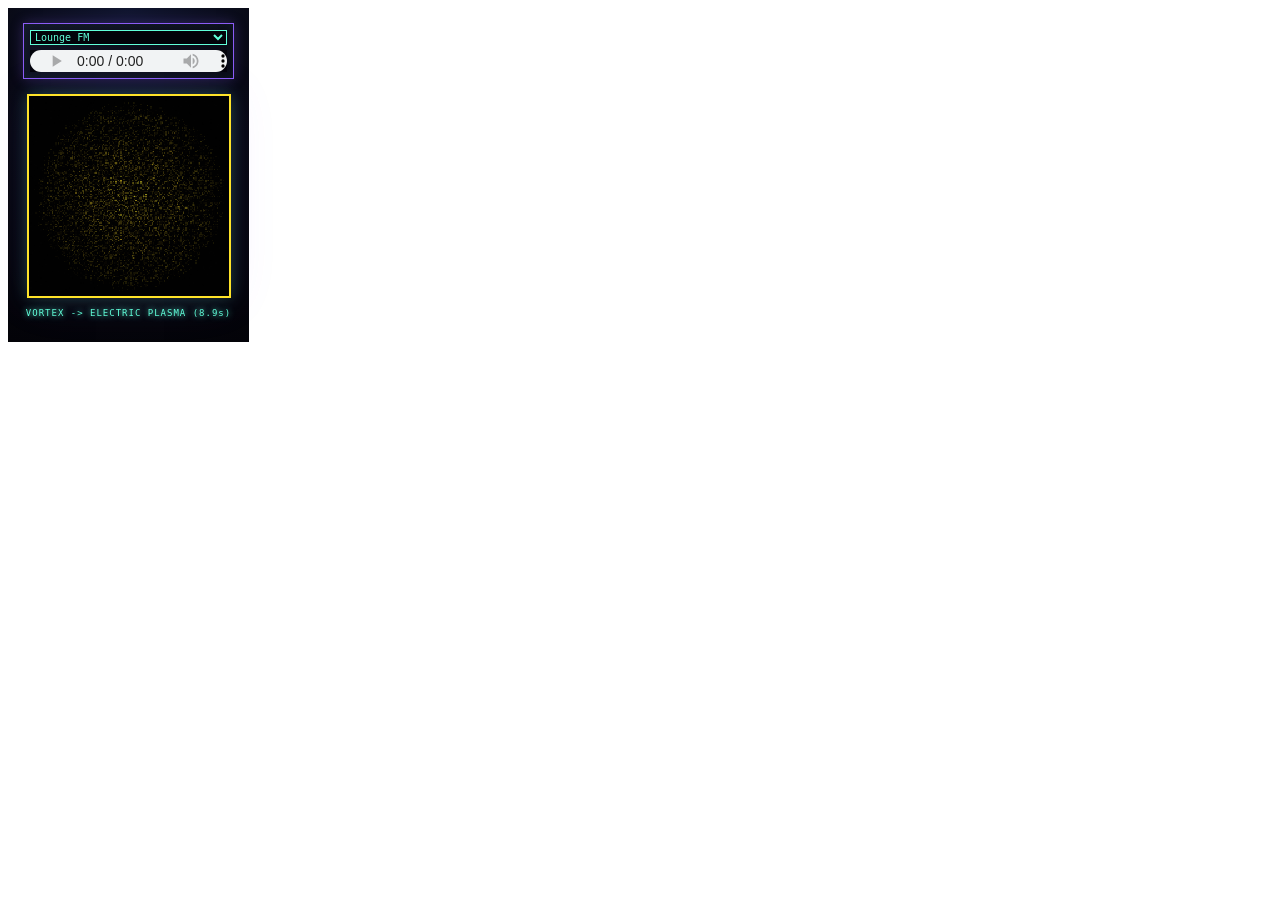
<file: wmp-radio/radio.html>
<!DOCTYPE html>
<html lang="en">
    <head>
        <meta charset="UTF-8">
        <meta name="viewport" content="width=device-width, initial-scale=1.0">
        <title>WMP Battery - Embeddable Block</title>
        <style>
            .embed-block {
                background: radial-gradient(circle at 50% 0%, #10152f 0%, #080914 38%, #030308 100%);
                color: #f4f7ff;
                margin: 0;
                padding: 15px;
                display: inline-flex;
                flex-direction: column;
                align-items: center;
                font-family: monospace;
                border: none;
                box-shadow: none;
                border-radius: 0;
                position: relative;
            }
            .embed-block h1 { 
                margin: 0 0 5px 0;
                font-size: 14px;
                color: #61ffda;
                text-shadow: 0 0 8px currentColor, 0 0 22px currentColor;
                letter-spacing: 2px;
            }
            .embed-block .main-container {
                border: 2px solid #61ffda;
                margin-bottom: 10px;
                box-shadow: 0 0 15px rgba(97,255,218,.22), 0 0 45px rgba(139,92,246,.10);
                background: linear-gradient(135deg, rgba(97,255,218,.12), rgba(139,92,246,.10), rgba(255,70,180,.08));
                border-radius: 0;
            }
            .embed-block canvas#mainCvs {
                width: 200px;
                height: 200px;
                background: #02030a;
                display: block;
                image-rendering: pixelated;
            }
            .embed-block .radio-box {
                margin-bottom: 10px;
                background: linear-gradient(145deg, #111426, #080914);
                border: 1px solid #8b5cf6;
                padding: 6px;
                display: flex;
                flex-direction: column;
                gap: 5px;
                box-shadow: 0 0 12px rgba(139,92,246,.28), inset 0 0 12px rgba(97,255,218,.06);
                border-radius: 0;
            }
            .embed-block .radio-box select, .embed-block .radio-box audio {
                background: #02030a;
                color: #61ffda;
                font-family: monospace;
                font-size: 10px;
                outline: none;
            }
            .embed-block .radio-box select {
                border: 1px solid #61ffda;
                border-radius: 0;
            }
            .embed-block .transition-info {
                margin-top: 0;
                margin-bottom: 5px;
                min-height: 14px;
                color: #61ffda;
                font-size: 9px;
                letter-spacing: 1px;
                text-align: center;
                text-shadow: 0 0 6px currentColor;
            }
        </style>
    </head>
    <body>
        <div class="embed-block">
            <div class="radio-box">
                <select id="radioSelect" onchange="changeStation(this)">
                    <option value="https://icast.connectmedia.hu/5202/live.mp3">Lounge FM</option>
                    <option value="https://jazzlounge.ice.infomaniak.ch/jazzlounge-high.mp3">Jazz Radio Lounge</option>
                    <option value="https://stream.nucrooze.com/listen/nucrooze/radio.mp3">NUCROOZE Radio</option>
                    <option value="https://radio.streemlion.com:3715/stream">Arctic Outpost AM1270</option>
                    <option value="http://strm112.1.fm/80s_90s_mobile_mp3">1.FM 80s & 90s</option>
                    <option value="http://strm112.1.fm/magic80_mobile_mp3">1.FM Magic 80s</option>
                    <option value="https://icecast.radiofrance.fr/mouv-midfi.mp3">Mouv' France</option>
                    <option value="http://jazzblues.ice.infomaniak.ch/jazzblues-high.mp3">Jazz Radio Blues</option>
                    <option value="https://antenaone.crossradio.com.br/stream">Antena 1 Florianópolis</option>
                    <option value="https://icecast.omroep.nl/radio2-bb-mp3">NPO Radio 2</option>
                    <option value="https://icecast.omroep.nl/radio5-bb-mp3">NPO Radio 5</option>
                    <option value="https://jazz-wr04.ice.infomaniak.ch/jazz-wr04-128.mp3">Jazz Radio Electro Swing</option>
                    <option value="https://jazz-wr08.ice.infomaniak.ch/jazz-wr08-128.mp3">Jazz Radio Groove</option>
                    <option value="https://media-ice.musicradio.com/SmoothUKMP3">Smooth Radio UK</option>
                    <option value="https://centova5.transmissaodigital.com:20104/live">Bossa Jazz Brasil</option>
                    <option value="https://strm112.1.fm/top40_mobile_mp3">1.FM Absolute Top 40</option>
                    <option value="https://strm112.1.fm/90s_mobile_mp3">1.FM Absolute 90s</option>
                    <option value="https://strm112.1.fm/hits2000_mobile_mp3">1.FM Top Hits 2000</option>
                    <option value="https://strm112.1.fm/allmixedup_mobile_mp3">1.FM All Times Hits</option>
                    <option value="http://strm112.1.fm/trance_mobile_mp3">1.FM Absolute Trance</option>
                    <option value="http://strm112.1.fm/deephouse_mobile_mp3">1.FM Deep House</option>
                    <option value="http://strm112.1.fm/deeptech_mobile_mp3">1.FM Deep Techno / Deep House</option>
                    <option value="http://strm112.1.fm/psytrance_mobile_mp3">1.FM PsyTrance</option>
                    <option value="https://jenny.torontocast.com:2000/stream/J1GOLD">J1 Radio Gold</option>
                    <option value="https://relay0.r-a-d.io/main.mp3">R/a/dio</option>
                    <option value="https://streams.radiobob.de/bob-alternative/mp3-192/streams.radiobob.de/">Radio BOB Alternative Rock</option>
                    <option value="https://streams.radiobob.de/bob-grunge/mp3-192/streams.radiobob.de/">Radio BOB Grunge</option>
                    <option value="https://streams.radiobob.de/bob-punk/mp3-192/streams.radiobob.de/">Radio BOB Punk</option>
                    <option value="https://streams.radiobob.de/bob-80srock/mp3-192/streams.radiobob.de/">Radio BOB 80s Rock</option>
                    <option value="https://streams.radiobob.de/bob-90srock/mp3-192/streams.radiobob.de/">Radio BOB 90s Rock</option>
                    <option value="https://stream.liferadio.at/clrock/mp3-192/app/">Life Radio Classic Rock</option>
                    <option value="http://51.255.8.139:8738/stream">Metal Live Radio</option>
                    <option value="https://streamer.radio.co/s0635c8b0d/listen">Dr Dick's Dub Shack</option>
                    <option value="https://stream.radio-calico.com/calico.mp3">Radio Calico</option>
                    <option value="http://strm112.1.fm/bossanova_mobile_mp3">1.FM Bossa Nova</option>
                    <option value="https://icecast.radiofrance.fr/fip-midfi.mp3">FIP France</option>
                    <option value="https://icecast.radiofrance.fr/fiprock-midfi.mp3">FIP Rock</option>
                    <option value="https://icecast.radiofrance.fr/fipjazz-midfi.mp3">FIP Jazz</option>
                    <option value="https://icecast.radiofrance.fr/fipworld-midfi.mp3">FIP World</option>
                    <option value="https://icecast.radiofrance.fr/fipgroove-midfi.mp3">FIP Groove</option>
                    <option value="https://icecast.radiofrance.fr/fipnouveautes-midfi.mp3">FIP Nouveautes</option>
                    <option value="https://icecast.radiofrance.fr/francemusique-midfi.mp3">France Musique</option>
                    <option value="https://wdr-wdr4-live.icecast.wdr.de/wdr/wdr4/live/mp3/128/stream.mp3">WDR 4</option>
                    <option value="https://media-ice.musicradio.com/ClassicFMMP3">Classic FM UK</option>
                    <option value="https://media-ice.musicradio.com/LBCMP3">LBC UK</option>
                    <option value="https://stream.srg-ssr.ch/m4a/rsf/def_128.m4a">Option Musique</option>
                    <option value="https://streams.fluxfm.de/jazzschwarz/mp3-128/streams.fluxfm.de/">Jazzradio Schwarzenstein</option>
                    <option value="https://streams.fluxfm.de/jazzschwarz/mp3-320/streams.fluxfm.de/">Jazzradio Schwarzenstein 320</option>
                    <option value="https://jazzradio.ice.infomaniak.ch/frequencejazz-high.mp3">Jazz Radio Nationale</option>
                    <option value="http://0n-smoothjazz.radionetz.de/0n-smoothjazz.mp3">0N Smooth Jazz</option>
                    <option value="http://strm112.1.fm/club_mobile_mp3">1.FM Club</option>
                    <option value="http://strm112.1.fm/dance_mobile_mp3">1.FM Dance</option>
                    <option value="http://strm112.1.fm/dubstep_mobile_mp3">1.FM Dubstep</option>
                    <option value="http://strm112.1.fm/reggaeton_mobile_mp3">1.FM Reggaeton</option>
                    <option value="http://strm112.1.fm/ccountry_mobile_mp3">1.FM Classic Country</option>
                    <option value="http://strm112.1.fm/country_mobile_mp3">1.FM Country</option>
                    <option value="http://strm112.1.fm/classical_mobile_mp3">1.FM Classical</option>
                    <option value="http://stream.klassikradio.de/opera/mp3-192/www.klassikradio.de/">Klassik Radio Opera</option>
                    <option value="http://stream.klassikradio.de/piano/mp3-192/www.klassikradio.de/">Klassik Radio Piano</option>
                    <option value="http://stream.klassikradio.de/barock/mp3-192/www.klassikradio.de/">Klassik Radio Baroque</option>
                    <option value="http://strm112.1.fm/slowjamz_mobile_mp3">1.FM Slow Jamz</option>
                    <option value="http://strm112.1.fm/funkyexpress_mobile_mp3">1.FM Funky Express</option>
                    <option value="http://strm112.1.fm/oldschool_mobile_mp3">1.FM Adult Urban Hits</option>
                    <option value="http://strm112.1.fm/samba_mobile_mp3">1.FM Samba Hits Brazil</option>
                    <option value="http://strm112.1.fm/sambarock_mobile_mp3">1.FM Samba Rock</option>
                    <option value="http://strm112.1.fm/sertanejo_mobile_mp3">1.FM Sertanejo</option>
                    <option value="https://stream.liferadio.at/80er/mp3-192/app/">Life Radio 80s</option>
                    <option value="http://strm112.1.fm/moviesoundtracks_mobile_mp3">1.FM Movie Soundtracks</option>
                    <option value="http://stream.klassikradio.de/movie/mp3-192/www.klassikradio.de/">Klassik Radio Movie</option>
                    <option value="https://stream.liferadio.at/chillout/mp3-192/app/">Life Radio Chillout</option>
                    <option value="http://strm112.1.fm/costadelmarchillout_mobile_mp3">1.FM Costa Del Mar Chillout</option>
                    <option value="http://strm112.1.fm/ibizachill_mobile_mp3">1.FM Ibiza Chill</option>
                    <option value="https://streams.radiobob.de/bob-blues/mp3-192/streams.radiobob.de/">Radio BOB Blues</option>
                    <option value="http://strm112.1.fm/gospel_mobile_mp3">1.FM Urban Gospel</option>
                    <option value="http://strm112.1.fm/x_mobile_mp3">1.FM Alternative Rock</option>
                    <option value="http://stream.fr.morow.com:8080/morow_hi.aacp">Morow Progressive Rock</option>
                </select>
                <audio id="radioPlayer" controls crossorigin="anonymous" src="https://icast.connectmedia.hu/5202/live.mp3" style="width: 100%; height: 22px;"></audio>
            </div>
            <h1 id="mainTitle"></h1>
            <div class="main-container">
                <canvas id="mainCvs" width="160" height="160"></canvas>
            </div>
            <div class="transition-info" id="transitionInfo"></div>
        </div>
        <script>
            let audioCtx, analyser, audioDataArray;
            let audioInitialized = false;
            function initAudio() {
                if (audioInitialized) return;
                try {
                    const AudioContext = window.AudioContext || window.webkitAudioContext;
                    audioCtx = new AudioContext();
                    analyser = audioCtx.createAnalyser();
                    analyser.fftSize = 256;
                    const player = document.getElementById('radioPlayer');
                    const source = audioCtx.createMediaElementSource(player);
                    source.connect(analyser);
                    analyser.connect(audioCtx.destination);
                    audioDataArray = new Uint8Array(analyser.frequencyBinCount);
                    audioInitialized = true;
                } catch (e) {
                    console.log("Web Audio API CORS:", e);
                }
            }
            document.getElementById('radioPlayer').addEventListener('play', () => {
                if (!audioInitialized) {
                    initAudio();
                } else if (audioCtx && audioCtx.state === 'suspended') {
                    audioCtx.resume();
                }
            });
            function changeStation(select) {
                const player = document.getElementById('radioPlayer');
                player.src = select.value;
                player.play().catch(e => console.log("Player Error:", e));
            }
            const SimplexNoise = function() {
                var F3 = 1.0/3.0, G3 = 1.0/6.0;
                var p = new Uint8Array(256);
                for (var i=0; i<256; i++) p[i] = Math.floor(Math.random()*256);
                var perm = new Uint8Array(512);
                for (var i=0; i<512; i++) perm[i] = p[i & 255];
                function noise(xin, yin, zin) {
                    var s = (xin+yin+zin)*F3;
                    var i = Math.floor(xin+s), j = Math.floor(yin+s), k = Math.floor(zin+s);
                    var t = (i+j+k)*G3;
                    var x0 = xin-(i-t), y0 = yin-(j-t), z0 = zin-(k-t);
                    var i1=0, j1=0, k1=0, i2=0, j2=0, k2=0;
                    if(x0>=y0) {
                        if(y0>=z0) { i1=1; i2=1; j2=1; }
                        else if(x0>=z0) { i1=1; i2=1; k2=1; }
                        else { k1=1; i2=1; k2=1; }
                    } else {
                        if(y0<z0) { k1=1; j2=1; k2=1; }
                        else if(x0<z0) { j1=1; j2=1; k2=1; }
                        else { j1=1; i2=1; j2=1; }
                    }
                    var x1 = x0 - i1 + G3, y1 = y0 - j1 + G3, z1 = z0 - k1 + G3;
                    var x2 = x0 - i2 + 2*G3, y2 = y0 - j2 + 2*G3, z2 = z0 - k2 + 2*G3;
                    var x3 = x0 - 1 + 3*G3, y3 = y0 - 1 + 3*G3, z3 = z0 - 1 + 3*G3;
                    var t0 = 0.6 - x0*x0 - y0*y0 - z0*z0, n0 = t0<0 ? 0 : Math.pow(t0, 4)*(x0+y0+z0);
                    var t1 = 0.6 - x1*x1 - y1*y1 - z1*z1, n1 = t1<0 ? 0 : Math.pow(t1, 4)*(x1+y1+z1);
                    var t2 = 0.6 - x2*x2 - y2*y2 - z2*z2, n2 = t2<0 ? 0 : Math.pow(t2, 4)*(x2+y2+z2);
                    var t3 = 0.6 - x3*x3 - y3*y3 - z3*z3, n3 = t3<0 ? 0 : Math.pow(t3, 4)*(x3+y3+z3);
                    return 32.0*(n0 + n1 + n2 + n3);
                }
                return {
                    fbm: function(x, y, z, octaves = 3) {
                        let value = 0.0, amplitude = 0.5;
                        for (let i = 0; i < octaves; i++) {
                            value += amplitude * noise(x, y, z);
                            x *= 2.0; y *= 2.0; z *= 2.0;
                            amplitude *= 0.5;
                        }
                        return value;
                    }
                };
            };
            const simplex = SimplexNoise();
            const mainCanvas = document.getElementById('mainCvs');
            const mainCtx = mainCanvas.getContext('2d');
            const modeNames = [
                "1. VORTEX", "2. AXIAL TUNNEL", "3. LIQUID PLASMA", "4. PULSAR", 
                "5. MOVING SPIRAL", "6. FROSTED GLASS", "7. 3D ORBITAL", "8. FINE DETAILS", 
                "9. HYPERDRIVE", "10. WAVE INTERFERENCE", "11. CYBER GRID", "12. ELECTRIC PLASMA", 
                "13. QUANTUM MATRIX", "14. NEON FRAME", "15. PRISMATIC", "16. VOID RIFT", 
                "17. CHROMATIC", "18. PLASMA STORM", "19. STRATOSFER", "20. SOLAR FLARE", 
                "21. NEURAL PULSE", "22. GLITCH MATRIX", "23. EVENT HORIZON", "24. CHROMA NOISE", 
                "25. FRACTAL FLUID", "26. PSYCHEDELIC", "27. PLASMA VORTEX", "28. NEON TURBULENCE", 
                "29. QUANTUM SHIFT", "30. MULTICOLOR", "31. SPECTRAL DRIFT", "32. VORTEX SECUNDUS", 
                "33. DEEP TUNNEL", "34. MAGMA CORE", "35. STELLAR PULSE", "36. HELIX SPIRAL", 
                "37. CRYSTAL MATRIX", "38. ORBITAL RING", "39. FRACTAL WEB", "40. WARP TUNNEL", 
                "41. RESONANCE", "42. MATRIX GRID", "43. ION PLASMA", "44. NEXUS CORE", 
                "45. SHARD FIELD", "46. ABYSS RIFT"
            ];
            const TOTAL_MODES = modeNames.length;
            const mainImgData = mainCtx.createImageData(160, 160);
            const mainBuffer = new Float32Array(160 * 160 * 3);
            let globalTime = 0;
            let rotationAngle = 0;
            let currentBass = 0;
            let currentMainMode = 0;
            let nextMainMode = Math.floor(Math.random() * TOTAL_MODES);
            let transitionProgress = 1.0;
            let transitionDuration = 1.0;
            let transitionScheduledAt = performance.now();
            let transitionDelay = 14;
            function getEffectName(index) {
                return modeNames[index].replace(/^\d+\.\s*/, "");
            }
            function updateTransitionInfo(currentTime) {
                const fromName = getEffectName(currentMainMode);
                const toName = getEffectName(nextMainMode);
                if (transitionProgress < 1.0) {
                    const elapsed = transitionProgress * transitionDuration;
                    const remaining = Math.max(0, transitionDuration - elapsed);
                    document.getElementById('transitionInfo').textContent = `${fromName} -> ${toName} (${remaining.toFixed(1)}s)`;
                } else {
                    const remaining = Math.max(0, (transitionScheduledAt + transitionDelay * 1000 - currentTime) / 1000);
                    document.getElementById('transitionInfo').textContent = `${fromName} -> ${toName} (${remaining.toFixed(1)}s)`;
                }
            }
            function scheduleNextTransition() {
                let randomSeconds = 7 + Math.random() * 7;
                transitionDelay = randomSeconds;
                transitionScheduledAt = performance.now();
                setTimeout(() => {
                    currentMainMode = nextMainMode;
                    nextMainMode = Math.floor(Math.random() * TOTAL_MODES);
                    transitionProgress = 0.0;
                    transitionDuration = 2.0 + Math.random() * 1.5; 
                    scheduleNextTransition();
                }, randomSeconds * 1000);
            }
            scheduleNextTransition();
            function getMaskValue(mode, dx, dy, dist, angle) {
                if (mode === 6 || mode === 37 || mode === 38) {
                    let torusRad = 0.3 + (Math.sin(globalTime * 1.0) * 0.5 + 0.5) * 0.15 - currentBass * 0.03;
                    let ringDist = Math.abs(dist - torusRad);
                    let t = globalTime * 1.2;
                    let wave = Math.sin(angle * 9.0 + t * 2.5) * 0.08;
                    let val = Math.max(0, 1.0 - (ringDist + wave) * 4.0);
                    return val > 0.05 ? 1.0 : val / 0.05;
                }
                if (mode === 22 || mode === 45 || mode === 46) {
                    let animRadius = 0.2 + (Math.sin(globalTime * 1.3) * 0.5 + 0.5) * 0.1;
                    let eventDist = Math.abs(dist - animRadius);
                    let t = globalTime * 1.2;
                    let spiralWave = Math.sin(angle * 6.5 + 1.0 / (eventDist + 0.05) - t * 2.0);
                    let val = Math.max(0, spiralWave) * (1.4 - dist);
                    return val > 0.15 ? 1.0 : val / 0.15;
                }
                return 1.0;
            }
            function getDensity(mode, dx, dy, dist, angle) {
                let density = 0;
                let t = globalTime * 1.2;
                let modDist = dist * (1.0 - currentBass * 0.04);
                switch(mode) {
                    case 0: {
                        let u = Math.cos(angle + rotationAngle * 1.5 + 2.0 / (modDist + 0.1)) * modDist;
                        let v = Math.sin(angle + rotationAngle * 1.5 + 2.0 / (modDist + 0.1)) * modDist;
                        density = (simplex.fbm(u * 3.0, v * 3.0, t * 0.4) + 0.5) * (1.2 - modDist + currentBass * 0.4);
                        break;
                    }
                    case 1: {
                        let tunnelDepth = (1.0 / (modDist + 0.05)) + t * 2.0;
                        let u = Math.cos(angle * 4) * 0.5 + tunnelDepth * 0.15;
                        let v = Math.sin(angle * 4) * 0.5 + tunnelDepth * 0.15;
                        density = (simplex.fbm(u * 3.0, v * 3.0, t * 0.4) + 0.5) * (1.2 - modDist + currentBass * 0.4);
                        break;
                    }
                    case 2: {
                        let u = dx + Math.sin(dy * 5.0 + t * 1.5) * (0.4 + currentBass * 0.08);
                        let v = dy + Math.cos(dx * 5.0 + t * 1.5) * (0.4 + currentBass * 0.08);
                        density = (simplex.fbm(u * 3.0, v * 3.0, t * 0.4) + 0.5) * (1.2 - modDist + currentBass * 0.4);
                        break;
                    }
                    case 3: {
                        let pulsarRad = modDist + Math.sin(angle * 7.0 + t * 2.0) * (0.2 + currentBass * 0.05);
                        let u = Math.cos(angle + rotationAngle) * pulsarRad;
                        let v = Math.sin(angle + rotationAngle) * pulsarRad;
                        density = (simplex.fbm(u * 3.0, v * 3.0, t * 0.4) + 0.5) * (1.2 - modDist + currentBass * 0.4);
                        break;
                    }
                    case 4: {
                        let pathX = Math.sin(t * 0.5) * 0.6;
                        let pathY = Math.cos(t * 0.4) * 0.6;
                        let pdx = dx - pathX;
                        let pdy = dy - pathY;
                        let pDist = Math.sqrt(pdx * pdx + pdy * pdy);
                        let pAngle = Math.atan2(pdy, pdx);
                        let u = Math.cos(pAngle + pDist * 3.5 - t * 1.5) * pDist;
                        let v = Math.sin(pAngle + pDist * 3.5 - t * 1.5) * pDist;
                        density = (simplex.fbm(u * 3.2, v * 3.2, t * 0.4) + 0.5) * (1.5 - pDist);
                        break;
                    }
                    case 5: {
                        let refrX = dx + Math.sin(dy * 12.0 + t * 2.0) * 0.05;
                        let refrY = dy + Math.cos(dx * 12.0 + t * 2.0) * 0.05;
                        let n = simplex.fbm(refrX * 4.5, refrY * 4.5, t * 0.4, 3);
                        density = (Math.sin(n * (11.0 + currentBass * 1.5)) * 0.5 + 0.5) * (1.2 - modDist + currentBass * 0.4);
                        break;
                    }
                    case 6: {
                        let torusRad = 0.3 + (Math.sin(globalTime * 1.0) * 0.5 + 0.5) * 0.15 - currentBass * 0.03;
                        let ringDist = Math.abs(modDist - torusRad);
                        let wave = Math.sin(angle * 9.0 + t * 2.5) * 0.08;
                        density = Math.max(0, 1.0 - (ringDist + wave) * 4.0);
                        break;
                    }
                    case 7: {
                        let u = dx, v = dy;
                        for(let i=0; i<2; i++) {
                            let nextU = u*u - v*v + dx * 0.4;
                            let nextV = 2.0*u*v + dy * 0.4;
                            u = nextU; v = nextV;
                        }
                        density = (simplex.fbm(u * 2.0, v * 2.0, t * 0.3, 3) + 0.5) * (1.2 - modDist + currentBass * 0.4);
                        break;
                    }
                    case 8: {
                        let tunnelSpeed = t * 2.5;
                        let z = (1.0 / (modDist + 0.02)) - tunnelSpeed;
                        let ray = Math.sin(angle * 14.0 + z * 0.5);
                        density = Math.max(0, ray) * Math.min(1.0, modDist * 1.5);
                        break;
                    }
                    case 9: {
                        let w1 = Math.sin(modDist * 20.0 - t * 3.0);
                        let w2 = Math.sin((dx * 9.0 + dy * 9.0) + t * 2.5);
                        let w3 = Math.cos(angle * 7.0 - t * 2.0);
                        density = ((w1 + w2 + w3) / 3.0 + 0.5) * (1.2 - modDist + currentBass * 0.4);
                        break;
                    }
                    case 10: {
                        let projY = dy / (modDist + 0.2);
                        let projX = dx / (modDist + 0.2);
                        let grid = Math.sin(projX * 16.0 + t * 2.0) * Math.sin(projY * 16.0 + t * 2.0);
                        density = Math.pow(Math.max(0, grid), 2.0) * (1.3 - modDist + currentBass * 0.4);
                        break;
                    }
                    case 11: {
                        let n1 = simplex.fbm(dx * 5.5, dy * 5.5, t * 1.5, 3);
                        let arc = Math.abs(Math.sin((n1 + angle) * 9.0));
                        density = Math.pow(1.0 - arc, 4.0) * (1.2 - modDist + currentBass * 0.4);
                        break;
                    }
                    case 12: {
                        let qx = Math.floor(dx * 12) / 12;
                        let qy = Math.floor(dy * 12) / 12;
                        density = (simplex.fbm(qx * 3.2, qy * 3.2, t * 0.6) + 0.5) * (1.1 - modDist + currentBass * 0.4);
                        break;
                    }
                    case 13: {
                        let cx = Math.abs(dx * 5) % 1.0 - 0.5;
                        let cy = Math.abs(dy * 5) % 1.0 - 0.5;
                        density = (1.0 - Math.sqrt(cx*cx + cy*cy)) * (Math.sin(t * 1.2 + modDist * 5.5) * 0.5 + 0.5);
                        break;
                    }
                    case 14: {
                        let shard = Math.sin(dx * 20.0 + t * 1.5) * Math.cos(dy * 20.0 - t * 1.5);
                        density = Math.abs(shard) * (1.3 - modDist + currentBass * 0.4);
                        break;
                    }
                    case 15: {
                        let animRadius = 0.2 + (Math.sin(globalTime * 1.2) * 0.5 + 0.5) * 0.15;
                        let voidDist = Math.abs(modDist - animRadius) + Math.sin(angle * 6 + t * 1.5) * 0.15;
                        density = 1.0 / (voidDist * 12.0 + 0.4);
                        break;
                    }
                    case 16: {
                        let wave = Math.sin(modDist * 30.0 - t * 4.0);
                        density = (wave > 0 ? wave : 0) * (1.2 - modDist + currentBass * 0.4);
                        break;
                    }
                    case 17: {
                        let storm = simplex.fbm(dx * 6.0 + t * 1.0, dy * 6.0 - t * 1.0, t * 0.4, 4);
                        density = Math.abs(storm) * 2.2 * (1.2 - modDist + currentBass * 0.4);
                        break;
                    }
                    case 18: {
                        let strato = Math.sin(dx * 5.5 + Math.cos(dy * 5.5 + t * 1.5)) * 0.5 + 0.5;
                        density = strato * (1.4 - modDist + currentBass * 0.4);
                        break;
                    }
                    case 19: {
                        let flare = Math.pow(Math.max(0, Math.cos(angle * 4.5 + t * 2.0)), 4.0);
                        density = (flare + simplex.fbm(dx * 2.8, dy * 2.8, t * 0.4)) * (1.2 - modDist + currentBass * 0.4);
                        break;
                    }
                    case 20: {
                        let nx = dx * Math.cos(t * 0.3) - dy * Math.sin(t * 0.3);
                        let ny = dx * Math.sin(t * 0.3) + dy * Math.cos(t * 0.3);
                        let nval = Math.sin(nx * 13.5) * Math.cos(ny * 13.5) + Math.sin(modDist * 11.0 - t * 2.5);
                        density = Math.abs(nval) * 0.5 * (1.3 - modDist + currentBass * 0.4);
                        break;
                    }
                    case 21: {
                        let blockX = Math.floor(dx * 8.0 + Math.sin(t * 0.8) * 2.0);
                        let blockY = Math.floor(dy * 8.0 + Math.cos(t * 0.8) * 2.0);
                        let glitchNoise = Math.sin(blockX * 12.3 + blockY * 45.6 + t * 3.0);
                        density = Math.abs(glitchNoise) * (1.2 - modDist + currentBass * 0.4);
                        break;
                    }
                    case 22: {
                        let animRadius = 0.2 + (Math.sin(globalTime * 1.3) * 0.5 + 0.5) * 0.1;
                        let eventDist = Math.abs(modDist - animRadius);
                        let spiralWave = Math.sin(angle * 6.5 + 1.0 / (eventDist + 0.05) - t * 2.0);
                        density = Math.max(0, spiralWave) * (1.4 - modDist + currentBass * 0.2);
                        break;
                    }
                    case 23: {
                        let n = simplex.fbm(dx * 4.0, dy * 4.0, t * 0.8, 4);
                        density = (Math.sin(n * 15.0 + angle * 3.0) * 0.5 + 0.5) * (1.3 - modDist + currentBass * 0.4);
                        break;
                    }
                    case 24: {
                        let u = dx + Math.sin(t + dy * 4.0) * 0.3;
                        let v = dy + Math.cos(t + dx * 4.0) * 0.3;
                        density = (simplex.fbm(u * 5.0, v * 5.0, t * 0.5) + 0.5) * (1.2 - modDist + currentBass * 0.4);
                        break;
                    }
                    case 25: {
                        let cx = dx * 4.0 + Math.sin(t * 0.5);
                        let cy = dy * 4.0 + Math.cos(t * 0.5);
                        let cell = Math.sin(cx * cy + t);
                        density = Math.abs(cell) * (1.4 - modDist + currentBass * 0.4);
                        break;
                    }
                    case 26: {
                        let u = Math.cos(angle * 5.0 - t) * modDist;
                        let v = Math.sin(angle * 5.0 + t) * modDist;
                        density = (simplex.fbm(u * 4.0, v * 4.0, t * 0.6) + 0.5) * (1.3 - modDist + currentBass * 0.4);
                        break;
                    }
                    case 27: {
                        let turb = simplex.fbm(dx * 7.0, dy * 7.0, t * 1.0, 3);
                        let ring = Math.sin(modDist * 15.0 + turb * 5.0 - t * 2.0);
                        density = Math.max(0, ring) * (1.2 - modDist + currentBass * 0.4);
                        break;
                    }
                    case 28: {
                        let shiftX = dx * Math.cos(t * 0.4) - dy * Math.sin(t * 0.4);
                        let shiftY = dx * Math.sin(t * 0.4) + dy * Math.cos(t * 0.4);
                        density = (simplex.fbm(shiftX * 6.0, shiftY * 6.0, t * 0.7) * 0.5 + 0.5) * (1.3 - modDist + currentBass * 0.4);
                        break;
                    }
                    case 29: {
                        let gX = Math.floor(dx * 10.0) / 10.0;
                        let gY = Math.floor(dy * 10.0) / 10.0;
                        let gl = Math.sin(gX * gY * 50.0 + t * 3.0);
                        density = Math.abs(gl) * (1.2 - modDist + currentBass * 0.4);
                        break;
                    }
                    case 30: {
                        let d = modDist * 10.0 - t * 2.0;
                        let wave = Math.sin(d + Math.sin(angle * 8.0) * 2.0);
                        density = Math.abs(wave) * (1.3 - modDist + currentBass * 0.4);
                        break;
                    }
                    case 31: {
                        let u = Math.cos(angle * 3.0 + t * 0.5) * modDist;
                        let v = Math.sin(angle * 3.0 - t * 0.5) * modDist;
                        density = (simplex.fbm(u * 4.0, v * 4.0, t * 0.5) + 0.5) * (1.2 - modDist + currentBass * 0.4);
                        break;
                    }
                    case 32: {
                        let tunnelDepth = (1.0 / (modDist + 0.03)) - t * 2.0;
                        let u = Math.cos(angle * 6) * 0.4 + tunnelDepth * 0.1;
                        let v = Math.sin(angle * 6) * 0.4 + tunnelDepth * 0.1;
                        density = (simplex.fbm(u * 3.5, v * 3.5, t * 0.5) + 0.5) * (1.3 - modDist + currentBass * 0.4);
                        break;
                    }
                    case 33: {
                        let coreDist = modDist + Math.sin(angle * 5.0 - t * 2.0) * 0.1;
                        density = (Math.sin(coreDist * 18.0 - t * 3.0) * 0.5 + 0.5) * (1.3 - modDist + currentBass * 0.4);
                        break;
                    }
                    case 34: {
                        let rad = modDist + Math.sin(angle * 8.0 + t) * 0.15;
                        let u = Math.cos(angle - t * 0.5) * rad;
                        let v = Math.sin(angle + t * 0.5) * rad;
                        density = (simplex.fbm(u * 4.0, v * 4.0, t * 0.6) + 0.5) * (1.2 - modDist + currentBass * 0.4);
                        break;
                    }
                    case 35: {
                        let helix = Math.sin(angle * 5.0 + modDist * 12.0 - t * 2.5);
                        density = Math.max(0, helix) * (1.3 - modDist + currentBass * 0.4);
                        break;
                    }
                    case 36: {
                        let cx = Math.abs(dx * 6.0) % 1.0 - 0.5;
                        let cy = Math.abs(dy * 6.0) % 1.0 - 0.5;
                        density = (1.0 - Math.sqrt(cx*cx + cy*cy)) * (Math.cos(t + modDist * 6.0) * 0.5 + 0.5);
                        break;
                    }
                    case 37: {
                        let torusRad = 0.25 + (Math.cos(globalTime * 1.0) * 0.5 + 0.5) * 0.15 - currentBass * 0.02;
                        let ringDist = Math.abs(modDist - torusRad);
                        let wave = Math.cos(angle * 12.0 - t * 3.0) * 0.06;
                        density = Math.max(0, 1.0 - (ringDist + wave) * 5.0);
                        break;
                    }
                    case 38: {
                        let u = dx, v = dy;
                        for(let i=0; i<3; i++) {
                            let nu = u*u - v*v + dx * 0.3;
                            let nv = 2.0*u*v + dy * 0.3;
                            u = nu; v = nv;
                        }
                        density = (simplex.fbm(u * 2.5, v * 2.5, t * 0.4) + 0.5) * (1.2 - modDist + currentBass * 0.4);
                        break;
                    }
                    case 39: {
                        let warp = (1.0 / (modDist + 0.01)) + t * 3.0;
                        let ray = Math.sin(angle * 10.0 + warp * 0.4);
                        density = Math.max(0, ray) * Math.min(1.0, modDist * 1.4);
                        break;
                    }
                    case 40: {
                        let w1 = Math.cos(modDist * 25.0 - t * 3.5);
                        let w2 = Math.sin((dx * 8.0 - dy * 8.0) + t * 2.0);
                        density = ((w1 + w2) / 2.0 + 0.5) * (1.2 - modDist + currentBass * 0.4);
                        break;
                    }
                    case 41: {
                        let projY = dy / (modDist + 0.15);
                        let projX = dx / (modDist + 0.15);
                        let grid = Math.cos(projX * 14.0 - t * 2.0) * Math.sin(projY * 14.0 + t * 2.0);
                        density = Math.pow(Math.max(0, grid), 2.0) * (1.3 - modDist + currentBass * 0.4);
                        break;
                    }
                    case 42: {
                        let n1 = simplex.fbm(dx * 6.0, dy * 6.0, t * 1.2, 3);
                        let arc = Math.abs(Math.cos((n1 - angle) * 8.0));
                        density = Math.pow(1.0 - arc, 3.0) * (1.2 - modDist + currentBass * 0.4);
                        break;
                    }
                    case 43: {
                        let qx = Math.floor(dx * 15) / 15;
                        let qy = Math.floor(dy * 15) / 15;
                        density = (simplex.fbm(qx * 3.5, qy * 3.5, t * 0.7) + 0.5) * (1.1 - modDist + currentBass * 0.4);
                        break;
                    }
                    case 44: {
                        let shard = Math.cos(dx * 18.0 - t * 1.8) * Math.sin(dy * 18.0 + t * 1.8);
                        density = Math.abs(shard) * (1.3 - modDist + currentBass * 0.4);
                        break;
                    }
                    case 45: {
                        let animRadius = 0.15 + (Math.sin(globalTime * 1.5) * 0.5 + 0.5) * 0.25;
                        let voidDist = Math.abs(modDist - animRadius) + Math.cos(angle * 5 - t * 1.5) * 0.1;
                        density = 1.0 / (voidDist * 10.0 + 0.3);
                        break;
                    }
                    case 46: {
                        let wave = Math.cos(modDist * 25.0 + t * 3.0);
                        density = (wave > 0 ? wave : 0) * (1.2 - modDist + currentBass * 0.4);
                        break;
                    }
                    default: {
                        density = (1.2 - modDist + currentBass * 0.4);
                        break;
                    }
                }
                return density;
            }
            function renderMainCanvas(ctx, imgData, buffer, size, rgb, dt) {
                if (transitionProgress < 1.0) {
                    transitionProgress += dt / transitionDuration;
                    if (transitionProgress > 1.0) transitionProgress = 1.0;
                }
                let data = imgData.data;
                let half = size / 2;
                let cx = half, cy = half;
                let idx = 0, bufIdx = 0;
                let blendFactor = transitionProgress * transitionProgress * (3.0 - 2.0 * transitionProgress);
                for (let y = 0; y < size; y++) {
                    let dy = (y - cy) / half;
                    for (let x = 0; x < size; x++) {
                        let dx = (x - cx) / half;
                        let dist = Math.sqrt(dx * dx + dy * dy);
                        let angle = Math.atan2(dy, dx);
                        let d1 = getDensity(currentMainMode, dx, dy, dist, angle);
                        let m1 = getMaskValue(currentMainMode, dx, dy, dist, angle);
                        let d2 = getDensity(nextMainMode, dx, dy, dist, angle);
                        let m2 = getMaskValue(nextMainMode, dx, dy, dist, angle);
                        let density = d1 * (1.0 - blendFactor) + d2 * blendFactor;
                        let mask = m1 * (1.0 - blendFactor) + m2 * blendFactor;
                        let patternCutout = Math.sin(density * 20.0 + globalTime * 2.0);
                        let targetR = 0, targetG = 0, targetB = 0;
                        if (density > 0.12 && patternCutout > -0.15 && mask > 0.5) {
                            let toneFactor = Math.min(1.5, density * (1.15 + currentBass * 0.15)); 
                            targetR = Math.min(255, Math.max(0, rgb[0] * toneFactor));
                            targetG = Math.min(255, Math.max(0, rgb[1] * toneFactor));
                            targetB = Math.min(255, Math.max(0, rgb[2] * toneFactor));
                        } else {
                            let bgGrain = Math.random() * 2;
                            targetR = bgGrain; targetG = bgGrain; targetB = bgGrain;
                        }
                        let decay = 0.68;
                        buffer[bufIdx]    = buffer[bufIdx] * decay + targetR * (1.0 - decay);
                        buffer[bufIdx + 1] = buffer[bufIdx + 1] * decay + targetG * (1.0 - decay);
                        buffer[bufIdx + 2] = buffer[bufIdx + 2] * decay + targetB * (1.0 - decay);
                        data[idx]    = buffer[bufIdx];
                        data[idx + 1] = buffer[bufIdx + 1];
                        data[idx + 2] = buffer[bufIdx + 2];
                        data[idx + 3] = 255;
                        idx += 4; bufIdx += 3;
                    }
                }
                ctx.putImageData(imgData, 0, 0);
            }
            let lastTime = performance.now();
            function render(currentTime) {
                requestAnimationFrame(render);
                let dt = (currentTime - lastTime) / 1000;
                if (dt > 0.1) dt = 0.016;
                lastTime = currentTime;
                if (audioInitialized && analyser) {
                    analyser.getByteFrequencyData(audioDataArray);
                    let sum = 0;
                    for (let i = 0; i < 4; i++) sum += audioDataArray[i];
                    currentBass = (sum / 4) / 255; 
                } else {
                    currentBass = 0;
                }
                dt = Math.min(dt, 0.1);
                globalTime += dt * 0.8;
                rotationAngle = (rotationAngle + dt * (0.4 + currentBass * 0.1)) % (Math.PI * 2);
                let bassEffect = Math.min(currentBass, 0.5);
                let colorCycle = (currentTime / 1000) * 15;
                let dynamicHue = (colorCycle + bassEffect * 30) % 360;
                let rgb = hslToRgb(dynamicHue / 360, 1.0, 0.58 + bassEffect * 0.05);
                document.getElementById('mainTitle').style.color = `rgb(${rgb[0]}, ${rgb[1]}, ${rgb[2]})`;
                document.querySelector('.embed-block .main-container').style.borderColor = `rgb(${rgb[0]}, ${rgb[1]}, ${rgb[2]})`;
                renderMainCanvas(mainCtx, mainImgData, mainBuffer, 160, rgb, dt);
                updateTransitionInfo(currentTime);
            }
            function hslToRgb(h, s, l) {
                let r, g, b;
                if (s === 0) {
                    r = g = b = l;
                } else {
                    const hue2rgb = (p, q, t) => {
                        if (t < 0) t += 1;
                        if (t > 1) t -= 1;
                        if (t < 1/6) return p + (q - p) * 6 * t;
                        if (t < 1/2) return q;
                        if (t < 2/3) return p + (q - p) * (2/3 - t) * 6;
                        return p;
                    };
                    const q = l < 0.5 ? l * (1 + s) : l + s - l * s;
                    const p = 2 * l - q;
                    r = hue2rgb(p, q, h + 1/3);
                    g = hue2rgb(p, q, h);
                    b = hue2rgb(p, q, h - 1/3);
                }
                return [Math.round(r * 255), Math.round(g * 255), Math.round(b * 255)];
            }
            requestAnimationFrame(render);
        </script>
    </body>
</html>
</file>
<file: app.css>
.menu{
    text-decoration: underline;
    color: black;
}

.footer{
    text-align: center;
}

.title{
    margin: 0;
}

ol{
    margin-top: 0;
}

li.marker::marker{
    content: "\2606  ";
    font-weight: bold;
}

table{
    width: auto;
    border-collapse: collapse;
    margin-bottom: 7px;
}

td{
    padding: 8px 12px;
    border: 1px solid black;
}

mainframe{
    hacked: true;
    password: admin123456;
}
</file>
